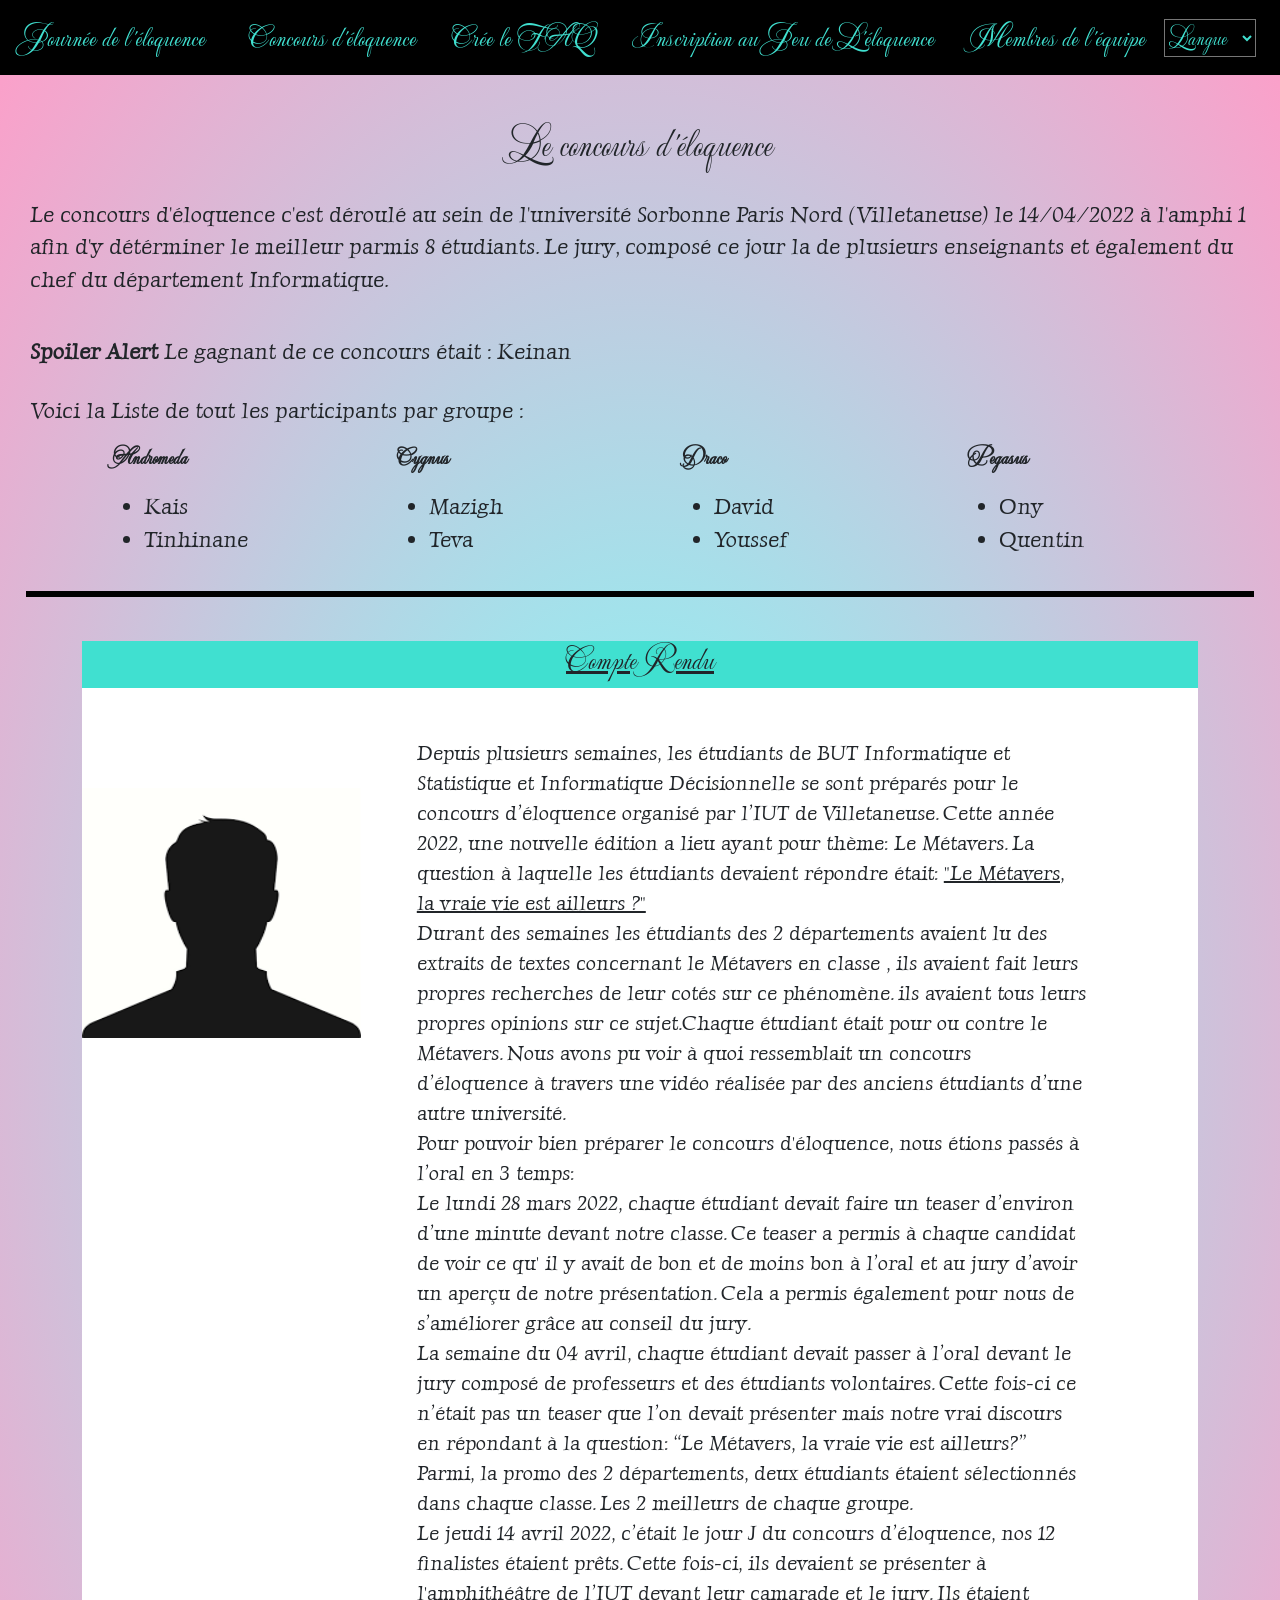
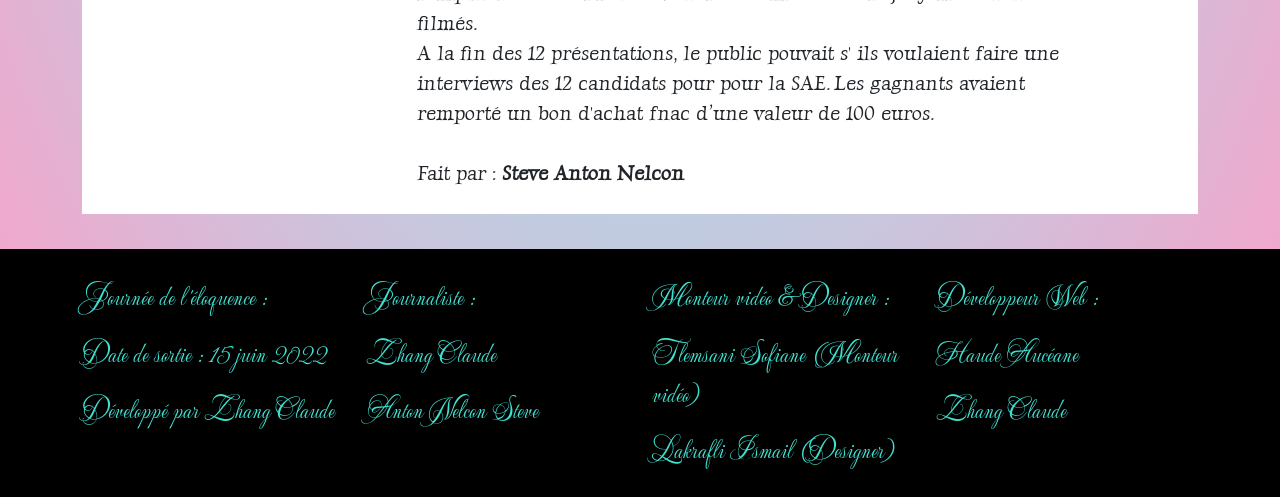
<file: Semestre 1/SAE 2.06 - Organisation d'un travail d'équipe/Site_de_leloquence/Concours.html>
<!DOCTYPE html>
<html lang="fr">
<head>
<meta charset="utf-8"/>

  <link rel="shortcut icon" type="image/x-icon" href="Image\Favicon\icon.jpg" />
  <title> Concours -- Site de l'éloquence </title>
  <link rel="stylesheet" href=" Css\bootstrap.min.css">
  <link rel="stylesheet" href=" Css\Concours.css"/> 
  <link rel="stylesheet" href=" Css\All.css"/> 


</head>

<body>

<!-- navbar -->

    <nav class="navbar navbar-expand-lg navbar-dark fixed-top" >
            <a class="navbar-brand" href="Journee.html#" style="color:turquoise"> Journée de l'éloquence </a>
            <button class="navbar-toggler" type="button" data-toggle="collapse" data-target="#navbarNavDropdown" aria-controls="navbarNavDropdown" aria-expanded="false" aria-label="Toggle navigation">
                <span class="navbar-toggler-icon"></span>
            </button>
            <div class="collapse navbar-collapse" id="navbarNavDropdown">
                <ul class="navbar-nav">
                    <li class="nav-item active">
                        <a class="nav-link" href="Concours.html"style="color:turquoise"> Concours d'éloquence </a>
                    </li>
                    <li class="nav-item">
                        <a class="nav-link" href="Faq.html"style="color:turquoise">Crée le FAQ</a>
                    </li>

                    <li class="nav-item active">
                        <a class="nav-link" href="Jeu.html"style="color:turquoise"> Inscription au Jeu de L'éloquence </a>
                    </li>

                    <li class="nav-item active">
                        <a class="nav-link" href="Membres.html"style="color:turquoise"> Membres de l'équipe </a>
                    </li>
           
                </ul>

                <form name="form" id="lang" >
                    <select   onChange="location = this.options[this.selectedIndex].value;" class="changement">
                        <option>Langue</option>
                        <option value="Concours.html" > Français</option>
                        <option value="Concours_eng.html" > Anglais</option>
                    </select>
                </form>


            </div>
      </nav>



<!-- Début de l'en-tête --> 

<div id="en_tete">
  <center>
    <h1 class="titre"> Le concours d'éloquence </h1>
  </center>
</div>



<!-- Début du corp "descriptif" -->

  <p class="definition"> Le concours d'éloquence c'est déroulé au sein de l'université Sorbonne Paris Nord (Villetaneuse) le 14/04/2022 à l'amphi 1 afin d'y détérminer le meilleur parmis 8 étudiants. Le jury, composé ce jour la de plusieurs enseignants et également du chef du département Informatique.  </p>

  <p class="definition"> <strong> Spoiler Alert </strong> Le gagnant de ce concours était : Keinan </p>

  <p class="size"> Voici la Liste de tout les participants par groupe : </p>

  <div class="container-fluid ">
      <div class="container">
      <div class="row">   
      <div class="col-md-3">

          <p class="size style "> <strong> Andromeda </strong> </p>
            <ul>
              <li class="size"> Kais  </li>
              <li class="size"> Tinhinane </li>
            </ul>

          </div>

      <div class="col-md-3">

          <p class="size style"> <strong> Cygnus </strong> </p>

            <ul> 
              <li class="size"> Mazigh </li>
              <li class="size"> Teva </li>
            </ul>

          </div>

      <div class="col-md-3">

          <p class="size style"> <strong> Draco </strong> </p>

              <ul>
                <li class="size"> David </li>
                <li class="size"> Youssef </li>
              </ul>

            </div>

      <div class="col-md-3"> 

          <p class="size style"> <strong> Pegasus </strong> </p>
              <ul>
                <li class="size"> Ony </li>
                <li class="size"> Quentin </li>
              </ul>

            </div>

          </div></div></div>

          <div id="trait">  </div>

    <div class="container-fluid">
       <div class="container">
        <div class="row">   
          <div class="col-md-12"><br/>
              <div class="rectangle compteR"> 

                <h2 class="style underline"> <center> Compte Rendu  </center></h2>


                <div class="rectangle2">

                  <img class="anonyme" src="Image\Concours\anonyme.jpg" alt="Personne anonyme"/>

                  <p class="def_CompteR"> Depuis plusieurs semaines, les étudiants de BUT Informatique et Statistique et Informatique Décisionnelle se sont préparés pour le concours d’éloquence organisé par l’IUT de Villetaneuse. Cette année 2022, une nouvelle édition a lieu ayant pour thème: Le Métavers. La question à laquelle les étudiants devaient répondre était: <span class="underline"> "Le Métavers, la vraie vie est ailleurs ?" </span> </br> Durant des semaines les étudiants des 2 départements avaient lu des extraits de textes concernant le Métavers en classe , ils avaient fait leurs propres recherches de leur cotés sur ce phénomène. ils avaient tous leurs propres opinions sur ce sujet.Chaque étudiant était pour ou contre le Métavers. Nous avons pu voir à quoi ressemblait un concours d’éloquence à travers une vidéo réalisée par des anciens étudiants d’une autre université. </br> Pour pouvoir bien préparer le concours d'éloquence, nous étions passés à l’oral en 3 temps:
                  </br> Le lundi 28 mars 2022, chaque étudiant devait faire un teaser d’environ d’une minute devant notre classe. Ce teaser a permis à chaque candidat de voir ce qu' il y avait de bon et de moins bon à l’oral et au jury d’avoir un aperçu de notre présentation. Cela a permis également pour nous de s’améliorer grâce au conseil du jury.
                  </br> La semaine du 04 avril, chaque étudiant devait passer à l’oral devant le jury composé de professeurs et des étudiants volontaires. Cette fois-ci ce n’était pas un teaser que l’on devait présenter mais notre vrai discours en répondant à la question: “Le Métavers, la vraie vie est ailleurs?” Parmi, la promo des 2 départements, deux étudiants étaient sélectionnés dans chaque classe. Les 2 meilleurs de chaque groupe. </br> Le jeudi 14 avril 2022, c’était le jour J du concours d’éloquence, nos 12 finalistes étaient prêts. Cette fois-ci, ils devaient se présenter à l'amphithéâtre de l’IUT devant leur camarade et le jury. Ils étaient filmés. </br> A la fin des 12 présentations, le public pouvait s' ils voulaient faire une interviews des 12 candidats pour pour la SAE. Les gagnants avaient remporté un bon d'achat fnac d’une valeur de 100 euros. </br></br> Fait par : <strong> Steve Anton Nelcon </strong> </p>






                </div></div></div></div></div></div>



<!-- Début du pied de page -->

<!-- -->
<div class="container-fluid information">
    <div class="container">
      <div class="row">   
          <div class="col-md-3"><br/>

              <p> Journée de l'éloquence :</p> 
                         <p> Date de sortie : 15 juin  2022 </p>
                         <p> Développé par Zhang Claude </p>                     
          </div>

          <div class="col-md-3"><br/>
                  <p> Journaliste :</p>
                      <p> Zhang Claude </p>
                      <p> Anton Nelcon Steve </p>
               </div>

         <div class="col-md-3"><br/>
                  <p> Monteur vidéo & Designer :</p>
                      <p>  Tlemsani Sofiane  <span class="prestataire">(Monteur vidéo) </span> </p>
                      <p> Lakrafli Ismail <span class="prestataire">(Designer)</span> </p>
               </div>


                <div class="col-md-3"><br/>
                      <p > Développeur Web : </p>
                          <p> Haude Aucéane </p>
                          <p> Zhang Claude </p>
      
               </div>

      

 </div></div></div>


<script>
  $(function () {
    $('a').popover()
  })
</script>





<script src="https://cdn.jsdelivr.net/npm/bootstrap@4.5.3/dist/js/bootstrap.bundle.min.js" integrity="    sha384-ho+j7jyWK8fNQe+A12Hb8AhRq26LrZ/JpcUGGOn+Y7RsweNrtN/tE3MoK7ZeZDyx" crossorigin="anonymous"></script>
        <script src="https://code.jquery.com/jquery-3.5.1.slim.min.js" integrity="sha384-DfXdz2htPH0lsSSs5nCTpuj/zy4C+OGpamoFVy38MVBnE+IbbVYUew+OrCXaRkfj" crossorigin="anonymous"></script>
        <script src="https://cdn.jsdelivr.net/npm/popper.js@1.16.1/dist/umd/popper.min.js" integrity="sha384-9/reFTGAW83EW2RDu2S0VKaIzap3H66lZH81PoYlFhbGU+6BZp6G7niu735Sk7lN" crossorigin="anonymous"></script>
        <script src="https://cdn.jsdelivr.net/npm/bootstrap@4.5.3/dist/js/bootstrap.min.js" integrity="sha384-w1Q4orYjBQndcko6MimVbzY0tgp4pWB4lZ7lr30WKz0vr/aWKhXdBNmNb5D92v7s" crossorigin="anonymous"></script>


</body>
</html>
</file>
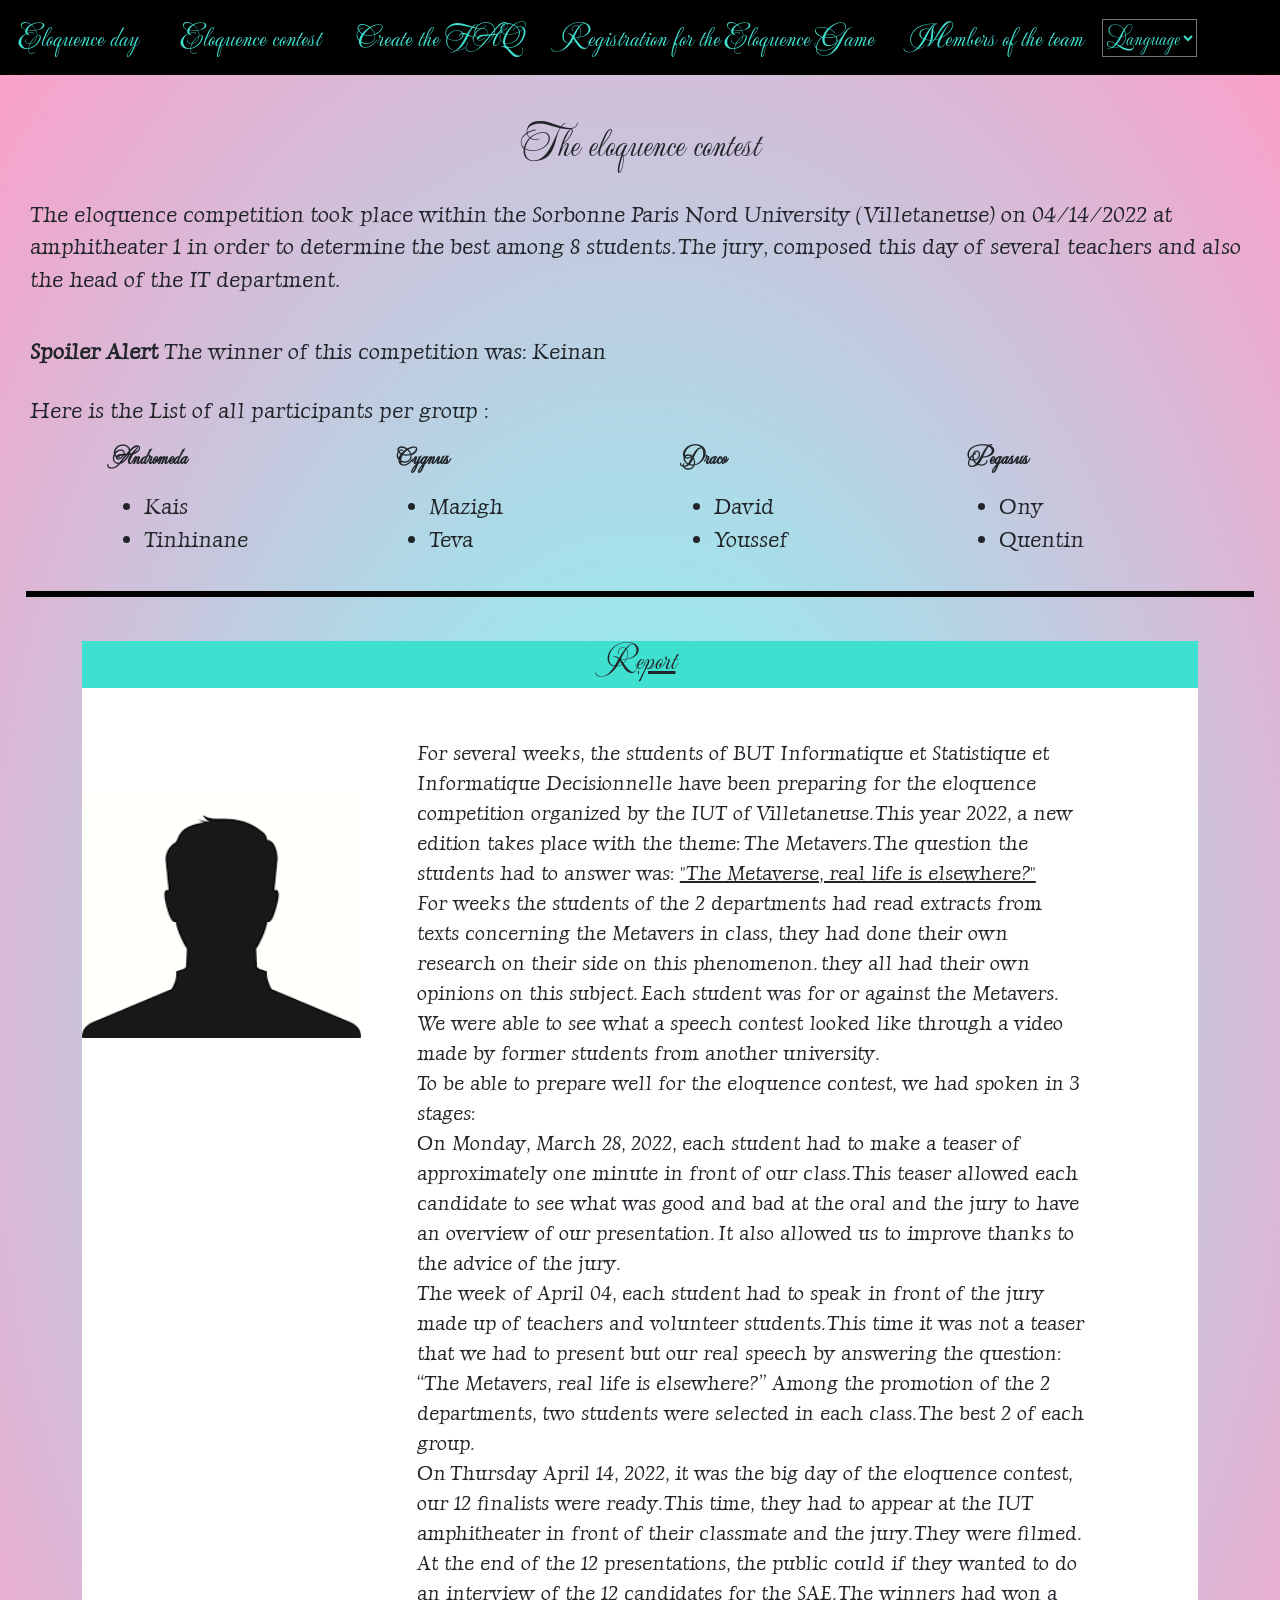
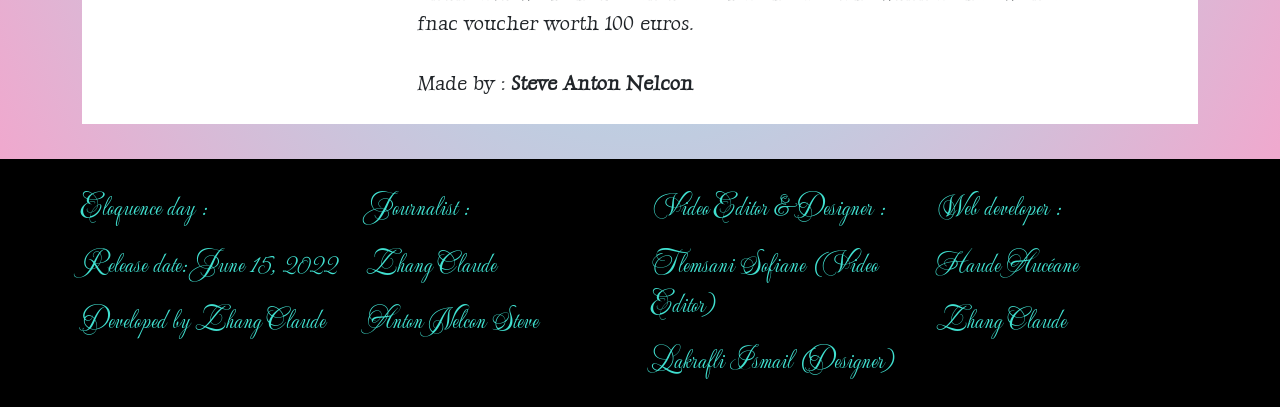
<file: Semestre 1/SAE 2.06 - Organisation d'un travail d'équipe/Site_de_leloquence/Concours_eng.html>
<!DOCTYPE html>
<html lang="eng">
<head>
<meta charset="utf-8"/>

  <link rel="shortcut icon" type="image/x-icon" href="Image\Favicon\icon.jpg" />
  <title> Contest -- Eloquence website </title>
  <link rel="stylesheet" href=" Css\bootstrap.min.css">
  <link rel="stylesheet" href=" Css\Concours.css"/> 
  <link rel="stylesheet" href=" Css\All.css"/> 


</head>

<body>

<!-- navbar -->

    <nav class="navbar navbar-expand-lg navbar-dark fixed-top" >
            <a class="navbar-brand" href="Journee_eng.html#" style="color:turquoise"> Eloquence day </a>
            <button class="navbar-toggler" type="button" data-toggle="collapse" data-target="#navbarNavDropdown" aria-controls="navbarNavDropdown" aria-expanded="false" aria-label="Toggle navigation">
                <span class="navbar-toggler-icon"></span>
            </button>
            <div class="collapse navbar-collapse" id="navbarNavDropdown">
                <ul class="navbar-nav">
                    <li class="nav-item active">
                        <a class="nav-link" href="Concours_eng.html"style="color:turquoise"> Eloquence contest </a>
                    </li>
                    <li class="nav-item">
                        <a class="nav-link" href="Faq_eng.html"style="color:turquoise">Create the FAQ</a>
                    </li>

                    <li class="nav-item active">
                        <a class="nav-link" href="Jeu_eng.html"style="color:turquoise"> Registration for the Eloquence Game </a>
                    </li>

                    <li class="nav-item active">
                        <a class="nav-link" href="Membres_eng.html"style="color:turquoise"> Members of the team </a>
                    </li>
           
                </ul>

                <form name="form" id="lang" >
                    <select   onChange="location = this.options[this.selectedIndex].value;" class="changement">
                        <option>Language</option>
                        <option value="Concours.html" > French</option>
                        <option value="Concours_eng.html" > English</option>
                    </select>
                </form>


            </div>
      </nav>



<!-- Début de l'en-tête --> 

<div id="en_tete">
  <center>
    <h1 class="titre"> The eloquence contest </h1>
  </center>
</div>



<!-- Début du corp "descriptif" -->

  <p class="definition"> The eloquence competition took place within the Sorbonne Paris Nord University (Villetaneuse) on 04/14/2022 at amphitheater 1 in order to determine the best among 8 students. The jury, composed this day of several teachers and also the head of the IT department.  </p>

  <p class="definition"> <strong> Spoiler Alert </strong> The winner of this competition was: Keinan </p>

  <p class="size"> Here is the List of all participants per group : </p>

  <div class="container-fluid ">
      <div class="container">
      <div class="row">   
      <div class="col-md-3">

          <p class="size style "> <strong> Andromeda </strong> </p>
            <ul>
              <li class="size"> Kais  </li>
              <li class="size"> Tinhinane </li>
            </ul>

          </div>

      <div class="col-md-3">

          <p class="size style"> <strong> Cygnus </strong> </p>

            <ul> 
              <li class="size"> Mazigh </li>
              <li class="size"> Teva </li>
            </ul>

          </div>

      <div class="col-md-3">

          <p class="size style"> <strong> Draco </strong> </p>

              <ul>
                <li class="size"> David </li>
                <li class="size"> Youssef </li>
              </ul>

            </div>

      <div class="col-md-3"> 

          <p class="size style"> <strong> Pegasus </strong> </p>
              <ul>
                <li class="size"> Ony </li>
                <li class="size"> Quentin </li>
              </ul>

            </div>

          </div></div></div>

          <div id="trait">  </div>

    <div class="container-fluid">
       <div class="container">
        <div class="row">   
          <div class="col-md-12"><br/>
              <div class="rectangle compteR"> 

                <h2 class="style underline"> <center> Report  </center></h2>


                <div class="rectangle2">

                  <img class="anonyme" src="Image\Concours\anonyme.jpg" alt="Personne anonyme"/>

                  <p class="def_CompteR"> For several weeks, the students of BUT Informatique et Statistique et Informatique Decisionnelle have been preparing for the eloquence competition organized by the IUT of Villetaneuse. This year 2022, a new edition takes place with the theme: The Metavers. The question the students had to answer was: <span class="underline"> "The Metaverse, real life is elsewhere?" </span> </br> For weeks the students of the 2 departments had read extracts from texts concerning the Metavers in class, they had done their own research on their side on this phenomenon. they all had their own opinions on this subject. Each student was for or against the Metavers. We were able to see what a speech contest looked like through a video made by former students from another university. </br> To be able to prepare well for the eloquence contest, we had spoken in 3 stages:
                  </br> On Monday, March 28, 2022, each student had to make a teaser of approximately one minute in front of our class. This teaser allowed each candidate to see what was good and bad at the oral and the jury to have an overview of our presentation. It also allowed us to improve thanks to the advice of the jury.
                  </br> The week of April 04, each student had to speak in front of the jury made up of teachers and volunteer students. This time it was not a teaser that we had to present but our real speech by answering the question: “The Metavers, real life is elsewhere?” Among the promotion of the 2 departments, two students were selected in each class. The best 2 of each group. </br> On Thursday April 14, 2022, it was the big day of the eloquence contest, our 12 finalists were ready. This time, they had to appear at the IUT amphitheater in front of their classmate and the jury. They were filmed. </br> At the end of the 12 presentations, the public could if they wanted to do an interview of the 12 candidates for the SAE. The winners had won a fnac voucher worth 100 euros. </br></br> Made by :<strong> Steve Anton Nelcon </strong> </p>






                </div></div></div></div></div></div>










<!-- Début du pied de page -->

<!-- -->
<div class="container-fluid information">
    <div class="container">
      <div class="row">   
          <div class="col-md-3"><br/>

              <p> Eloquence day :</p> 
                         <p> Release date: June 15, 2022 </p>
                         <p> Developed by Zhang Claude </p>                     
          </div>

          <div class="col-md-3"><br/>
                  <p> Journalist :</p>
                      <p> Zhang Claude </p>
                      <p> Anton Nelcon Steve </p>
               </div>

         <div class="col-md-3"><br/>
                  <p> Video Editor & Designer :</p>
                      <p>  Tlemsani Sofiane  <span class="prestataire">(Video Editor) </span> </p>
                      <p> Lakrafli Ismail <span class="prestataire">(Designer)</span> </p>
               </div>


                <div class="col-md-3"><br/>
                      <p > Web developer : </p>
                          <p> Haude Aucéane </p>
                          <p> Zhang Claude </p>
      
               </div>

      

 </div></div></div>


<script>
  $(function () {
    $('a').popover()
  })
</script>





<script src="https://cdn.jsdelivr.net/npm/bootstrap@4.5.3/dist/js/bootstrap.bundle.min.js" integrity="    sha384-ho+j7jyWK8fNQe+A12Hb8AhRq26LrZ/JpcUGGOn+Y7RsweNrtN/tE3MoK7ZeZDyx" crossorigin="anonymous"></script>
        <script src="https://code.jquery.com/jquery-3.5.1.slim.min.js" integrity="sha384-DfXdz2htPH0lsSSs5nCTpuj/zy4C+OGpamoFVy38MVBnE+IbbVYUew+OrCXaRkfj" crossorigin="anonymous"></script>
        <script src="https://cdn.jsdelivr.net/npm/popper.js@1.16.1/dist/umd/popper.min.js" integrity="sha384-9/reFTGAW83EW2RDu2S0VKaIzap3H66lZH81PoYlFhbGU+6BZp6G7niu735Sk7lN" crossorigin="anonymous"></script>
        <script src="https://cdn.jsdelivr.net/npm/bootstrap@4.5.3/dist/js/bootstrap.min.js" integrity="sha384-w1Q4orYjBQndcko6MimVbzY0tgp4pWB4lZ7lr30WKz0vr/aWKhXdBNmNb5D92v7s" crossorigin="anonymous"></script>


</body>
</html>
</file>
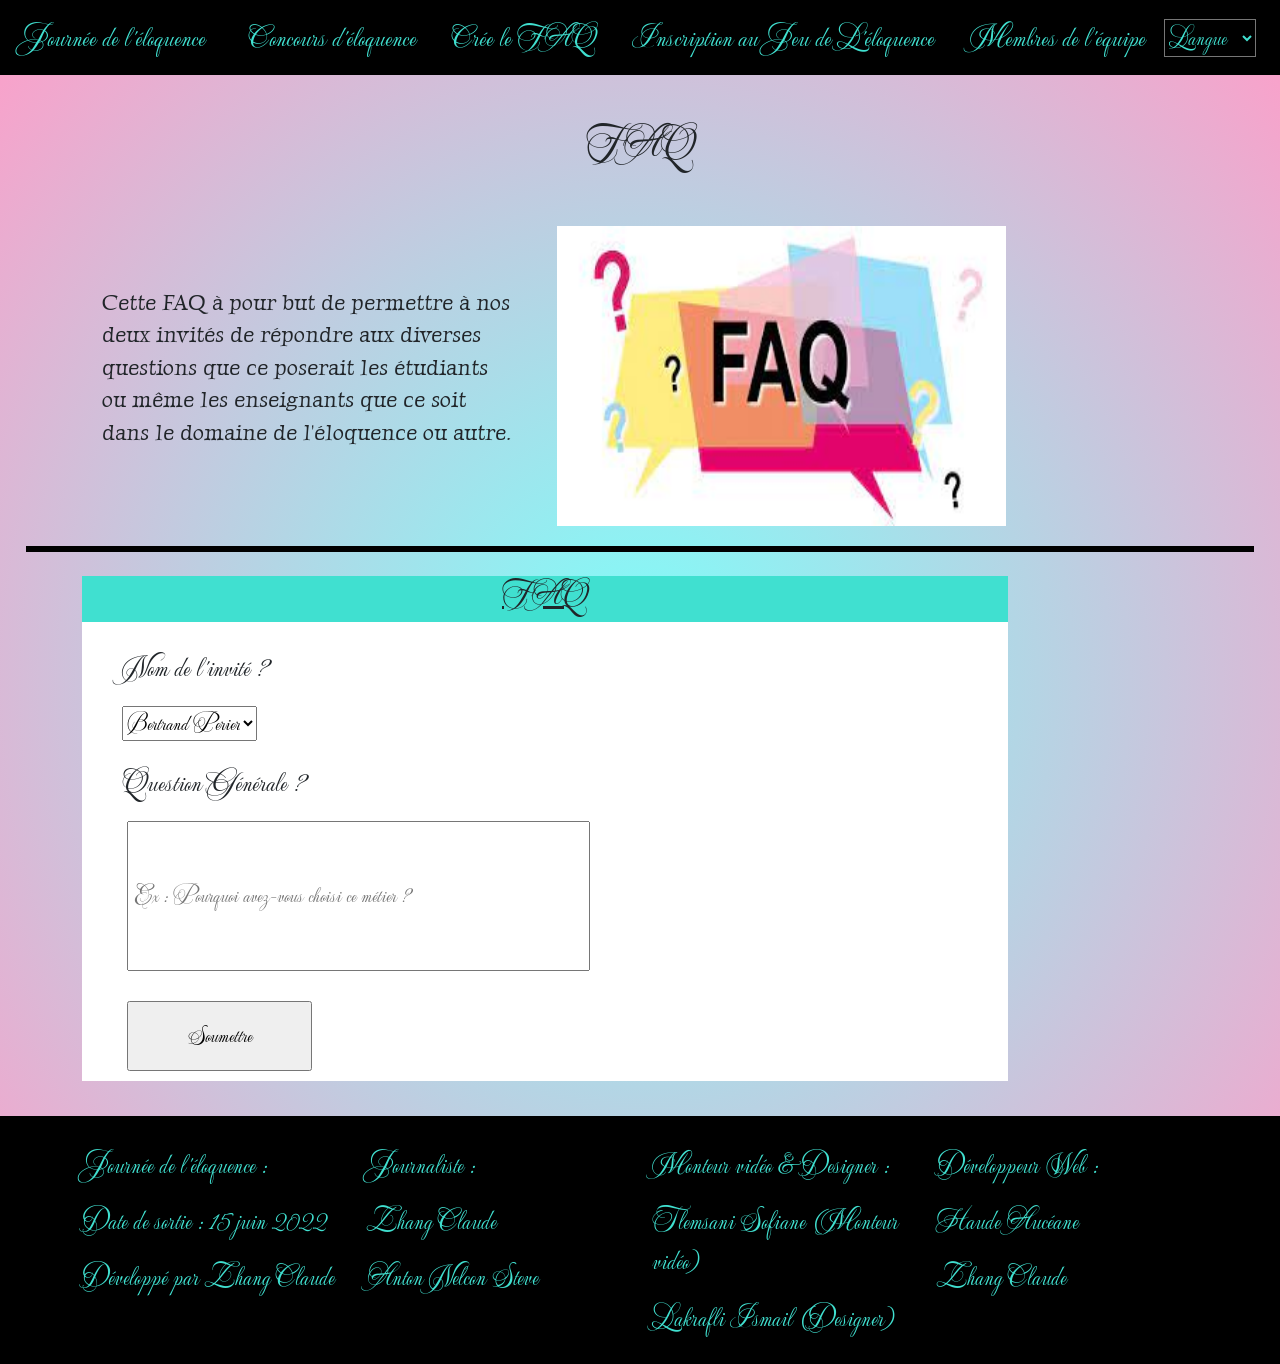
<file: Semestre 1/SAE 2.06 - Organisation d'un travail d'équipe/Site_de_leloquence/Faq.html>
<!DOCTYPE html>
<html lang="fr">
<head>
<meta charset="utf-8"/>

  <link rel="shortcut icon" type="image/x-icon" href="Image\Favicon\icon.jpg" />
  <title> FAQ -- Site de l'éloquence </title>
  <link rel="stylesheet" href=" Css\bootstrap.min.css">
  <link rel="stylesheet" href=" Css\Faq.css"/> 
  <link rel="stylesheet" href=" Css\All.css"/> 


</head>

<body>

<!-- navbar -->

    <nav class="navbar navbar-expand-lg navbar-dark fixed-top" >
            <a class="navbar-brand" href="Journee.html#" style="color:turquoise"> Journée de l'éloquence </a>
            <button class="navbar-toggler" type="button" data-toggle="collapse" data-target="#navbarNavDropdown" aria-controls="navbarNavDropdown" aria-expanded="false" aria-label="Toggle navigation">
                <span class="navbar-toggler-icon"></span>
            </button>
            <div class="collapse navbar-collapse" id="navbarNavDropdown">
                <ul class="navbar-nav">
                    <li class="nav-item active">
                        <a class="nav-link" href="Concours.html"style="color:turquoise"> Concours d'éloquence </a>
                    </li>
                    <li class="nav-item">
                        <a class="nav-link" href="Faq.html"style="color:turquoise">Crée le FAQ</a>
                    </li>

                    <li class="nav-item active">
                        <a class="nav-link" href="Jeu.html"style="color:turquoise"> Inscription au Jeu de L'éloquence </a>
                    </li>

                    <li class="nav-item active">
                        <a class="nav-link" href="Membres.html"style="color:turquoise"> Membres de l'équipe </a>
                    </li>
           
                </ul>

                <form name="form" id="lang" >
                    <select   onChange="location = this.options[this.selectedIndex].value;" class="changement">
                        <option>Langue</option>
                        <option value="Faq.html" > Français</option>
                        <option value="Faq_eng.html" > Anglais</option>
                    </select>
                </form>


            </div>
      </nav>



<!-- Début de l'en-tête --> 

<div id="en_tete">
  <center>
    <h1 class="titre"> FAQ  </h1>
  </center>
</div>


<!-- Début du corp "descriptif" -->

 <div class="container-fluid ">
      <div class="container">
      <div class="row">   
      <div class="col-md-5">

    <p class="description"> Cette FAQ à pour but de permettre à nos deux invités de répondre aux diverses questions que ce poserait les étudiants ou même les enseignants que ce soit dans le domaine de l'éloquence ou autre. </p> 
    </div>

    <div class="col-md-7"> 
      <img class="img_faq" src="Image\FAQ\FAQ.jpg" alt="Image d'une FAQ"/>

    </div></div></div></div>

    <div id="trait"> </div>

    <div class="container-fluid">
       <div class="container">
        <div class="row">   
          <div class="col-md-10"><br/>
              <div class="rectangle"> 
                <h2 class="style underline"> <center> FAQ  </center></h2>

                    <div class="rectangle2"></br>

                      <form method="post" action="Faq.html#" class="form">

                          <p class="style nom"> Nom de l'invité ? </p>
                          <select name="inviter" id ="inviter">
                            <option value="Bertrand Perier"> Bertrand Perier </option>
                            <option value="Dominik Abbas"> Domink Abbas </option>
                          </select>

                          <p class="style qGeneral"> Question Générale ? </p> 

                          <label for="question"> </label>
                          <input type="text" name="question" id="question" placeholder=" Ex : Pourquoi avez-vous choisi ce métier ? ">

                  <div>
                    <input id="verifier" type="submit" value="Soumettre">
                  </div>

                  </form>





                    </div></div></div></div></div></div>



<!-- Début du pied de page -->

<!-- -->
<div class="container-fluid information">
    <div class="container">
      <div class="row">   
          <div class="col-md-3"><br/>

              <p> Journée de l'éloquence :</p> 
                         <p> Date de sortie : 15 juin  2022 </p>
                         <p> Développé par Zhang Claude </p>                     
          </div>

          <div class="col-md-3"><br/>
                  <p> Journaliste :</p>
                      <p> Zhang Claude </p>
                      <p> Anton Nelcon Steve </p>
               </div>

         <div class="col-md-3"><br/>
                  <p> Monteur vidéo & Designer :</p>
                      <p>  Tlemsani Sofiane  <span class="prestataire">(Monteur vidéo) </span> </p>
                      <p> Lakrafli Ismail <span class="prestataire">(Designer)</span> </p>
               </div>


                <div class="col-md-3"><br/>
                      <p > Développeur Web : </p>
                          <p> Haude Aucéane </p>
                          <p> Zhang Claude </p>
      
               </div>

      

 </div></div></div>


<script>
  $(function () {
    $('a').popover()
  })
</script>





<script src="https://cdn.jsdelivr.net/npm/bootstrap@4.5.3/dist/js/bootstrap.bundle.min.js" integrity="    sha384-ho+j7jyWK8fNQe+A12Hb8AhRq26LrZ/JpcUGGOn+Y7RsweNrtN/tE3MoK7ZeZDyx" crossorigin="anonymous"></script>
        <script src="https://code.jquery.com/jquery-3.5.1.slim.min.js" integrity="sha384-DfXdz2htPH0lsSSs5nCTpuj/zy4C+OGpamoFVy38MVBnE+IbbVYUew+OrCXaRkfj" crossorigin="anonymous"></script>
        <script src="https://cdn.jsdelivr.net/npm/popper.js@1.16.1/dist/umd/popper.min.js" integrity="sha384-9/reFTGAW83EW2RDu2S0VKaIzap3H66lZH81PoYlFhbGU+6BZp6G7niu735Sk7lN" crossorigin="anonymous"></script>
        <script src="https://cdn.jsdelivr.net/npm/bootstrap@4.5.3/dist/js/bootstrap.min.js" integrity="sha384-w1Q4orYjBQndcko6MimVbzY0tgp4pWB4lZ7lr30WKz0vr/aWKhXdBNmNb5D92v7s" crossorigin="anonymous"></script>


</body>
</html>
</file>
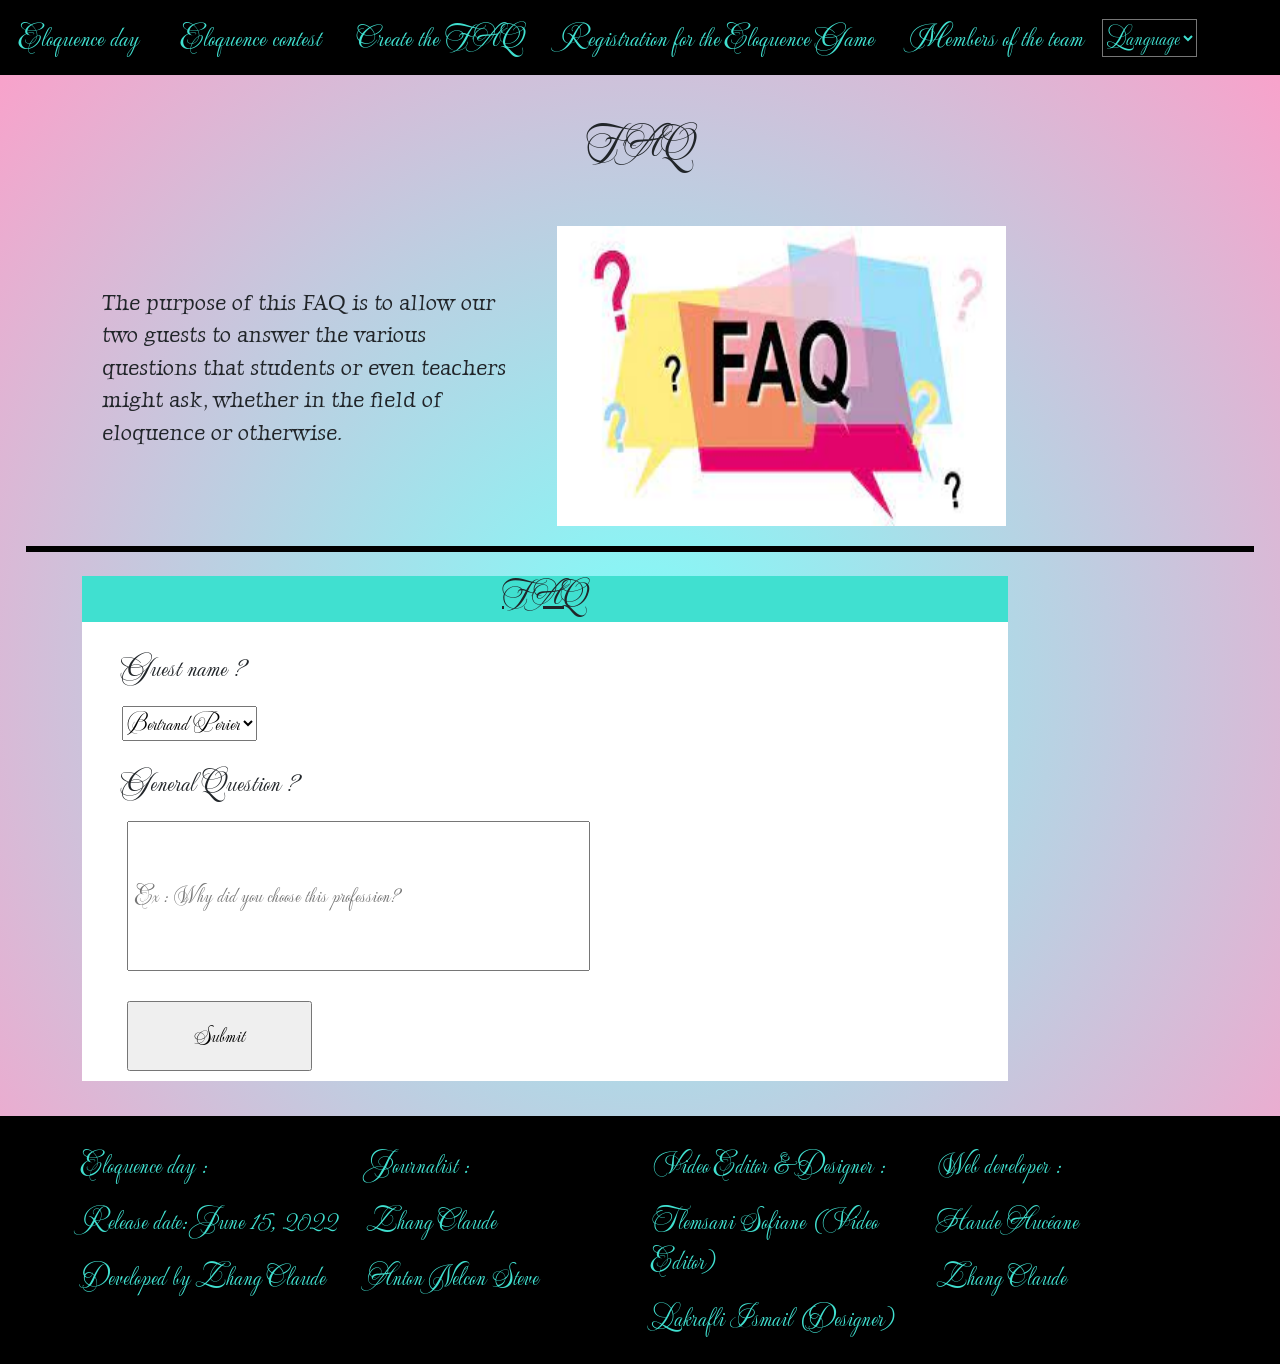
<file: Semestre 1/SAE 2.06 - Organisation d'un travail d'équipe/Site_de_leloquence/Faq_eng.html>
<!DOCTYPE html>
<html lang="eng">
<head>
<meta charset="utf-8"/>

  <link rel="shortcut icon" type="image/x-icon" href="Image\Favicon\icon.jpg" />
  <title> FAQ -- Eloquence website </title>
  <link rel="stylesheet" href=" Css\bootstrap.min.css">
  <link rel="stylesheet" href=" Css\Faq.css"/> 
  <link rel="stylesheet" href=" Css\All.css"/> 


</head>

<body>

<!-- navbar -->

    <nav class="navbar navbar-expand-lg navbar-dark fixed-top" >
            <a class="navbar-brand" href="Journee_eng.html#" style="color:turquoise"> Eloquence day </a>
            <button class="navbar-toggler" type="button" data-toggle="collapse" data-target="#navbarNavDropdown" aria-controls="navbarNavDropdown" aria-expanded="false" aria-label="Toggle navigation">
                <span class="navbar-toggler-icon"></span>
            </button>
            <div class="collapse navbar-collapse" id="navbarNavDropdown">
                <ul class="navbar-nav">
                    <li class="nav-item active">
                        <a class="nav-link" href="Concours_eng.html"style="color:turquoise"> Eloquence contest </a>
                    </li>
                    <li class="nav-item">
                        <a class="nav-link" href="Faq_eng.html"style="color:turquoise">Create the FAQ</a>
                    </li>

                    <li class="nav-item active">
                        <a class="nav-link" href="Jeu_eng.html"style="color:turquoise"> Registration for the Eloquence Game </a>
                    </li>

                    <li class="nav-item active">
                        <a class="nav-link" href="Membres_eng.html"style="color:turquoise"> Members of the team </a>
                    </li>
           
                </ul>

                <form name="form" id="lang" >
                    <select   onChange="location = this.options[this.selectedIndex].value;" class="changement">
                        <option>Language</option>
                        <option value="Faq.html" > French</option>
                        <option value="Faq_eng.html" > English</option>
                    </select>
                </form>


            </div>
      </nav>



<!-- Début de l'en-tête --> 

<div id="en_tete">
  <center>
    <h1 class="titre"> FAQ  </h1>
  </center>
</div>


<!-- Début du corp "descriptif" -->

 <div class="container-fluid ">
      <div class="container">
      <div class="row">   
      <div class="col-md-5">

    <p class="description"> The purpose of this FAQ is to allow our two guests to answer the various questions that students or even teachers might ask, whether in the field of eloquence or otherwise. </p> 
    </div>

    <div class="col-md-7"> 
      <img class="img_faq" src="Image\FAQ\FAQ.jpg" alt="Image d'une FAQ"/>

    </div></div></div></div>

    <div id="trait"> </div>

    <div class="container-fluid">
       <div class="container">
        <div class="row">   
          <div class="col-md-10"><br/>
              <div class="rectangle"> 
                <h2 class="style underline"> <center> FAQ  </center></h2>

                    <div class="rectangle2"></br>

                      <form method="post" action="Faq_eng.html#" class="form">

                          <p class="style nom"> Guest name ? </p>
                          <select name="inviter" id ="inviter">
                            <option value="Bertrand Perier"> Bertrand Perier </option>
                            <option value="Dominik Abbas"> Domink Abbas </option>
                          </select>

                          <p class="style qGeneral"> General Question ? </p> 

                          <label for="question"> </label>
                          <input type="text" name="question" id="question" placeholder=" Ex : Why did you choose this profession? ">

                  <div>
                    <input id="verifier" type="submit" value="Submit">
                  </div>

                  </form>





                    </div></div></div></div></div></div>



<!-- Début du pied de page -->


<div class="container-fluid information">
    <div class="container">
      <div class="row">   
          <div class="col-md-3"><br/>

              <p> Eloquence day :</p> 
                         <p> Release date: June 15, 2022 </p>
                         <p> Developed by Zhang Claude </p>                     
          </div>

          <div class="col-md-3"><br/>
                  <p> Journalist :</p>
                      <p> Zhang Claude </p>
                      <p> Anton Nelcon Steve </p>
               </div>

         <div class="col-md-3"><br/>
                  <p> Video Editor & Designer :</p>
                      <p>  Tlemsani Sofiane  <span class="prestataire">(Video Editor) </span> </p>
                      <p> Lakrafli Ismail <span class="prestataire">(Designer)</span> </p>
               </div>


                <div class="col-md-3"><br/>
                      <p > Web developer : </p>
                          <p> Haude Aucéane </p>
                          <p> Zhang Claude </p>
      
               </div>

      

 </div></div></div>


<script>
  $(function () {
    $('a').popover()
  })
</script>





<script src="https://cdn.jsdelivr.net/npm/bootstrap@4.5.3/dist/js/bootstrap.bundle.min.js" integrity="    sha384-ho+j7jyWK8fNQe+A12Hb8AhRq26LrZ/JpcUGGOn+Y7RsweNrtN/tE3MoK7ZeZDyx" crossorigin="anonymous"></script>
        <script src="https://code.jquery.com/jquery-3.5.1.slim.min.js" integrity="sha384-DfXdz2htPH0lsSSs5nCTpuj/zy4C+OGpamoFVy38MVBnE+IbbVYUew+OrCXaRkfj" crossorigin="anonymous"></script>
        <script src="https://cdn.jsdelivr.net/npm/popper.js@1.16.1/dist/umd/popper.min.js" integrity="sha384-9/reFTGAW83EW2RDu2S0VKaIzap3H66lZH81PoYlFhbGU+6BZp6G7niu735Sk7lN" crossorigin="anonymous"></script>
        <script src="https://cdn.jsdelivr.net/npm/bootstrap@4.5.3/dist/js/bootstrap.min.js" integrity="sha384-w1Q4orYjBQndcko6MimVbzY0tgp4pWB4lZ7lr30WKz0vr/aWKhXdBNmNb5D92v7s" crossorigin="anonymous"></script>


</body>
</html>
</file>
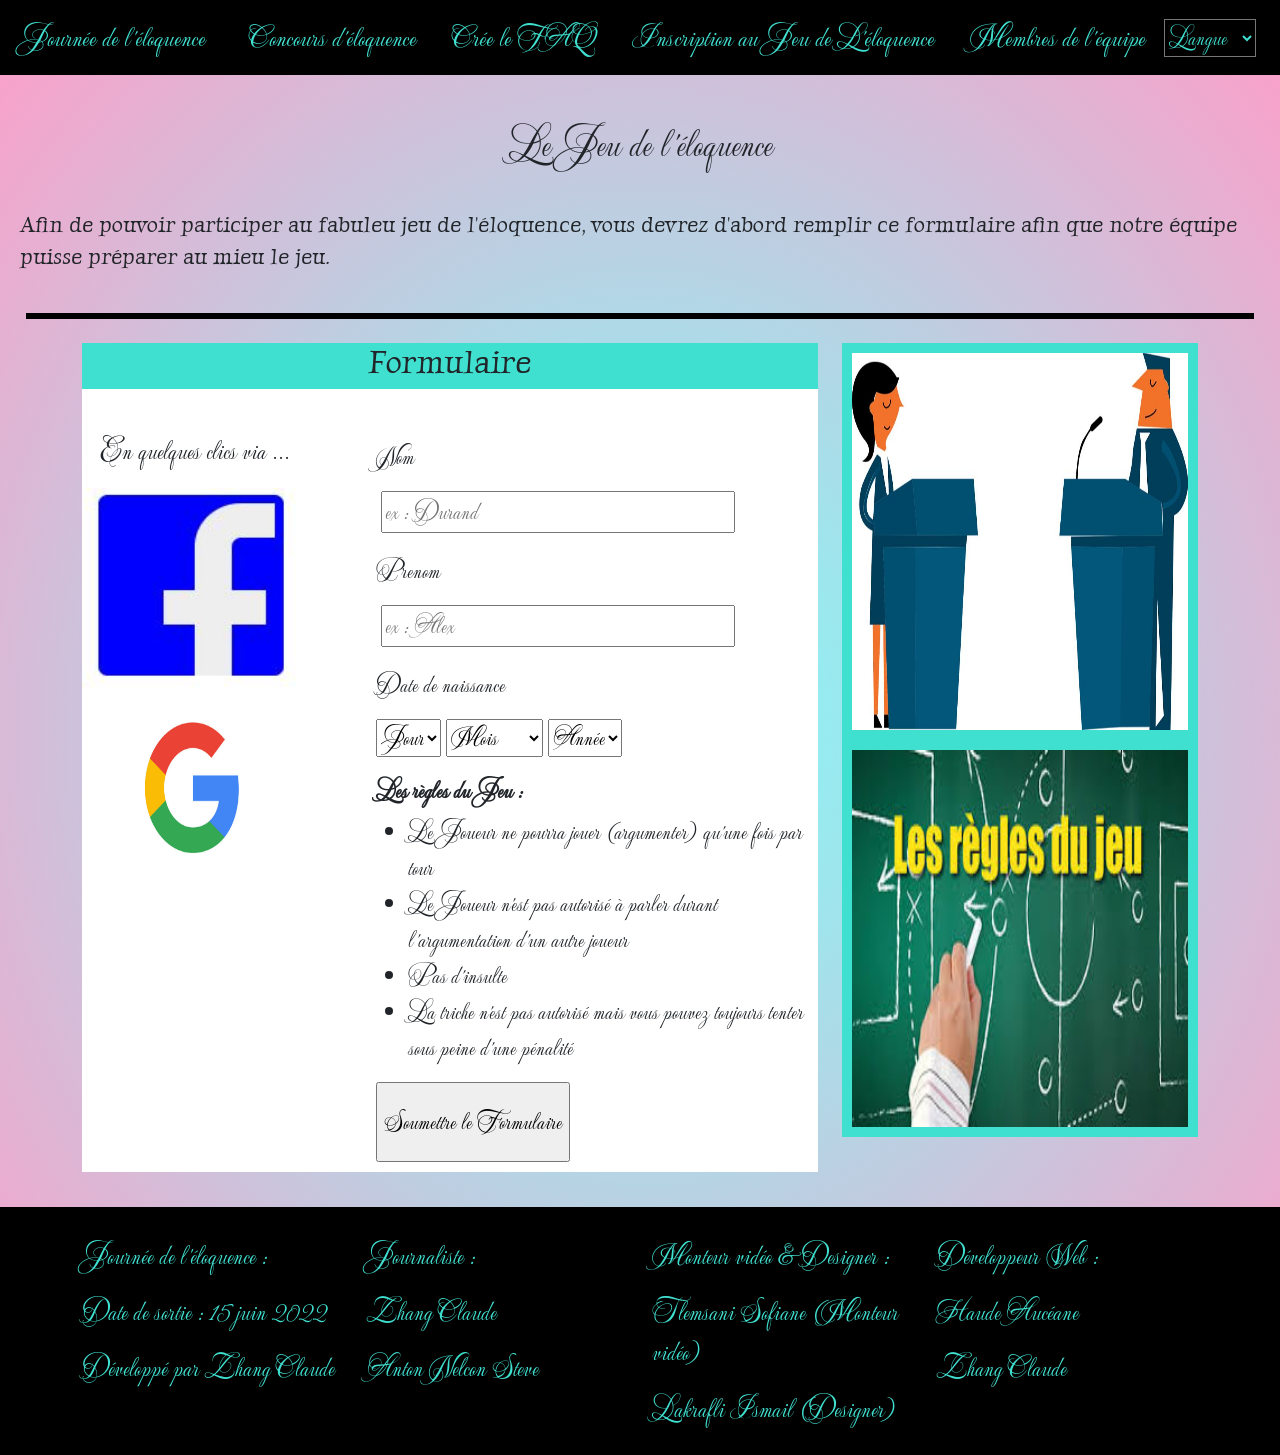
<file: Semestre 1/SAE 2.06 - Organisation d'un travail d'équipe/Site_de_leloquence/Jeu.html>
<!DOCTYPE html>
<html lang="fr">
<head>
<meta charset="utf-8"/>

  <link rel="shortcut icon" type="image/x-icon" href="Image\Favicon\icon.jpg" />
  <title> Inscription -- Site de l'éloquence </title>
  <link rel="stylesheet" href=" Css\bootstrap.min.css">
  <link rel="stylesheet" href=" Css\Jeu.css"/> 
  <link rel="stylesheet" href=" Css\All.css"/> 


</head>

<body>

<!-- navbar -->

    <nav class="navbar navbar-expand-lg navbar-dark fixed-top" >
            <a class="navbar-brand" href="Journee.html#" style="color:turquoise"> Journée de l'éloquence </a>
            <button class="navbar-toggler" type="button" data-toggle="collapse" data-target="#navbarNavDropdown" aria-controls="navbarNavDropdown" aria-expanded="false" aria-label="Toggle navigation">
                <span class="navbar-toggler-icon"></span>
            </button>
            <div class="collapse navbar-collapse" id="navbarNavDropdown">
                <ul class="navbar-nav">
                    <li class="nav-item active">
                        <a class="nav-link" href="Concours.html"style="color:turquoise"> Concours d'éloquence </a>
                    </li>
                    <li class="nav-item">
                        <a class="nav-link" href="Faq.html"style="color:turquoise">Crée le FAQ</a>
                    </li>

                    <li class="nav-item active">
                        <a class="nav-link" href="Jeu.html"style="color:turquoise"> Inscription au Jeu de L'éloquence </a>
                    </li>

                    <li class="nav-item active">
                        <a class="nav-link" href="Membres.html"style="color:turquoise"> Membres de l'équipe </a>
                    </li>
           
                </ul>

                <form name="form" id="lang" >
                    <select   onChange="location = this.options[this.selectedIndex].value;" class="changement">
                        <option>Langue</option>
                        <option value="Jeu.html" > Français</option>
                        <option value="Jeu_eng.html" > Anglais</option>
                    </select>
                </form>


            </div>
      </nav>



<!-- Début de l'en-tête --> 

<div id="en_tete">
  <center>
    <h1 class="titre"> Le Jeu de l'éloquence  </h1>
  </center>
</div>


<!-- Début du corp "descriptif" -->

<p class="description"> Afin de pouvoir participer au fabuleu jeu de l'éloquence, vous devrez d'abord remplir ce formulaire afin que notre équipe puisse préparer au mieu le jeu. </p>

<div id="trait"> </div> 

<div class="container-fluid formulaire">
       <div class="container">
        <div class="row">   
          <div class="col-md-8"><br/>
              <div class="rectangle">
                <center>
                      <h2> Formulaire </h2></center>
                     
                      <div class="rectangle2"><br/><br/><br/>
                        
                      
    


                        <p class="clics"> En quelques clics via ... </p>
    


                      
                               

                      <a href="https://www.facebook.com/login.php" title="Facebook">
                                <img class="logo" src="Image\Jeu\fb.jpg" alt="Logo de Facebook"/>
                            </a>

                            <p>

                            <a href="https://accounts.google.com/ServiceLogin/signinchooser?hl=fr&passive=true&continue=https%3A%2F%2Fwww.google.fr%2F&ec=GAZAmgQ&flowName=GlifWebSignIn&flowEntry=ServiceLogin" title="Google">
                              <img class="logo" src="Image\Jeu\logo_google.jpg" alt="Logo de Google"/>
                            </a>
                            </p>


<form method="post" action="Jeu.html" class="form">
  <p> Nom </p>
  <div class="block">
    <label for="nom"></label>
    <input type="text" name="nom" id="nom" placeholder="ex : Durand">
  </div>
      
    <p class="move"> Prenom </p> 
    <div class=block>
    <label for="prenom"></label>
    <input type="text" name="prenom" id="prenom" placeholder="ex : Alex">
  </div>


  <p class="move"> Date de naissance </p> 
  <div class="block">
    <select name="jour" id="jour">
      <option value="jour"> Jour </option>
      <option value="01"> 01 </option>
      <option value="02"> 02 </option>
      <option value="03"> 03 </option>
      <option value="04"> 04 </option>
      <option value="05"> 05 </option>
      <option value="06"> 06 </option>
      <option value="07"> 07 </option>
      <option value="08"> 08 </option>
      <option value="09"> 09 </option>
      <option value="10"> 10 </option>
      <option value="11"> 11 </option>
      <option value="12"> 12 </option>
      <option value="13"> 13 </option>
      <option value="14"> 14 </option>
      <option value="15"> 15 </option>
      <option value="16"> 16 </option>
      <option value="17"> 17 </option>
      <option value="18"> 18 </option>
      <option value="19"> 19 </option>
      <option value="20"> 20 </option>
      <option value="21"> 21 </option>
      <option value="22"> 22 </option>
      <option value="23"> 23 </option>
      <option value="24"> 24 </option>
      <option value="25"> 25 </option>
      <option value="26"> 26 </option>
      <option value="27"> 27 </option>
      <option value="28"> 28 </option>
      <option value="29"> 29 </option>
      <option value="30"> 30 </option>
      <option value="31"> 31 </option>
    </select>

    <select name="mois" id="mois">
      <option value="mois"> Mois </option>
      <option value="janvier">   Janvier   </option>
      <option value="février">   Février   </option>
      <option value="mars">      Mars      </option>
      <option value="avril">     Avril     </option>
      <option value="mai">       Mai       </option>
      <option value="juin">      Juin      </option>
      <option value="juillet">   Juillet   </option>
      <option value="août">      Août      </option>
      <option value="septembre"> Septembre </option>
      <option value="octobre">   Octobre   </option>
      <option value="Novembre">  Novembre  </option>
      <option value="décembre">  Décembre  </option>
    </select>

    <select name="année" id="année">
      <option value="année"> Année </option>
      <option value="2021">  2021  </option>
      <option value="2020">  2020  </option>
      <option value="2019">  2019  </option>
      <option value="2018">  2018  </option>
      <option value="2017">  2017  </option>
      <option value="2016">  2016  </option>
      <option value="2015">  2015  </option>
      <option value="2014">  2014  </option>
      <option value="2013">  2013  </option>
      <option value="2012">  2012  </option>
      <option value="2011">  2011  </option>
      <option value="2010">  2010  </option>
        <option value="2009">  2009  </option>
      <option value="2008">  2008  </option>
      <option value="2007">  2007  </option>
      <option value="2006">  2006  </option>
      <option value="2005">  2005  </option>
      <option value="2004">  2004  </option>
      <option value="2003">  2003  </option>
      <option value="2002">  2002  </option>
      <option value="2001">  2001  </option>
      <option value="2000">  2000  </option>
      <option value="1999">  1999  </option>
      <option value="1998">  1998  </option>
      <option value="1997">  1997  </option>
      <option value="1996">  1996  </option>
      <option value="1995">  1995  </option>
      <option value="1994">  1994  </option>
      <option value="1993">  1993  </option>
      <option value="1992">  1992  </option>
      <option value="1991">  1991  </option>
      <option value="1990">  1990  </option>
      <option value="1989">  1989  </option>
      <option value="1988">  1988  </option>
      <option value="1987">  1987  </option>
      <option value="1986">  1986  </option>
      <option value="1985">  1985  </option>
      <option value="1984">  1984  </option>
      <option value="1983">  1983  </option>
      <option value="1982">  1982  </option>
      <option value="1981">  1981  </option>
      <option value="1980">  1980  </option>
      <option value="1979">  1979  </option>
      <option value="1978">  1978  </option>
      <option value="1977">  1977  </option>
      <option value="1976">  1976  </option>
      <option value="1975">  1975  </option>
      <option value="1974">  1974  </option>
      <option value="1973">  1973  </option>
      <option value="1972">  1972  </option>
      <option value="1971">  1971  </option>
      <option value="1970">  1970  </option>
      <option value="1969">  1969  </option>
      <option value="1968">  1968  </option>
      <option value="1967">  1967  </option>
      <option value="1966">  1966  </option>
      <option value="1965">  1965  </option>
      <option value="1964">  1964  </option>
      <option value="1963">  1963  </option>
      <option value="1962">  1962  </option>
      <option value="1961">  1961  </option>
      <option value="1960">  1960  </option>
      <option value="1959">  1959  </option>
      <option value="1958">  1958  </option>
      <option value="1957">  1957  </option>
      <option value="1956">  1956  </option>
      <option value="1955">  1955  </option>
      <option value="1954">  1954  </option>
      <option value="1953">  1953  </option>
      <option value="1952">  1952  </option>
      <option value="1951">  1951  </option>
      <option value="1950">  1950  </option>
      <option value="1949">  1949  </option>
      <option value="1948">  1948  </option>
      <option value="1947">  1947  </option>
      <option value="1946">  1946  </option>
      <option value="1945">  1945  </option>
      <option value="1944">  1944  </option>
      <option value="1943">  1943  </option>
      <option value="1942">  1942  </option>
      <option value="1941">  1941  </option>
      <option value="1940">  1940  </option>
      <option value="1939">  1939  </option>
      <option value="1938">  1938  </option>
      <option value="1937">  1937  </option>
      <option value="1936">  1936  </option>
      <option value="1935">  1935  </option>
      <option value="1934">  1934  </option>
      <option value="1933">  1933  </option>
      <option value="1932">  1932  </option>
      <option value="1931">  1931  </option>
      <option value="1930">  1930  </option>
      <option value="1929">  1929  </option>
      <option value="1928">  1928  </option>
      <option value="1927">  1927  </option>
      <option value="1926">  1926  </option>
      <option value="1925">  1925  </option>
      <option value="1924">  1924  </option>
      <option value="1923">  1923  </option>
      <option value="1922">  1922  </option>
      <option value="1921">  1921  </option>
      <option value="1920">  1920  </option>
      <option value="1919">  1919  </option>
      <option value="1918">  1918  </option>
      <option value="1917">  1917  </option>
      <option value="1916">  1916  </option>
      <option value="1915">  1915  </option>
      <option value="1914">  1914  </option>
      <option value="1913">  1913  </option>
      <option value="1912">  1912  </option>
      <option value="1911">  1911  </option>
      <option value="1910">  1910  </option>
    </select>
  </div>

  <h4 class="style move"> <strong> Les règles du Jeu : </strong> </h4>
  <ul>
    <li> Le Joueur ne pourra jouer (argumenter) qu'une fois par tour </li>
    <li> Le Joueur n'est pas autorisé à parler durant l'argumentation d'un autre joueur </li> 
    <li> Pas d'insulte </li>
    <li> La triche n'est pas autorisé mais vous pouvez toujours tenter sous peine d'une pénalité </li>
  </ul>


<div>
  <input id="verifier" type="submit" value="Soumettre le Formulaire">
</div>


</form>





</div></div></div>

<div class="col-md-4">
  <br/>
  <img class="image_decor" src="Image\Jeu/jeu.jpg" alt="Jeu de l'éloquence"/>
    <img class="image_decor" src="Image\Jeu/regle.jpg" alt="Règle du jeu"/>



</div></div></div></div>





<!-- Début du pied de page -->

<!-- -->
<div class="container-fluid information">
    <div class="container">
      <div class="row">   
          <div class="col-md-3"><br/>

              <p> Journée de l'éloquence :</p> 
                         <p> Date de sortie : 15 juin  2022 </p>
                         <p> Développé par Zhang Claude </p>                     
          </div>

          <div class="col-md-3"><br/>
                  <p> Journaliste :</p>
                      <p> Zhang Claude </p>
                      <p> Anton Nelcon Steve </p>
               </div>

         <div class="col-md-3"><br/>
                  <p> Monteur vidéo & Designer :</p>
                      <p>  Tlemsani Sofiane  <span class="prestataire">(Monteur vidéo) </span> </p>
                      <p> Lakrafli Ismail <span class="prestataire">(Designer)</span> </p>
               </div>


                <div class="col-md-3"><br/>
                      <p > Développeur Web : </p>
                          <p> Haude Aucéane </p>
                          <p> Zhang Claude </p>
      
               </div>

      

 </div></div></div>


<script>
  $(function () {
    $('a').popover()
  })
</script>





<script src="https://cdn.jsdelivr.net/npm/bootstrap@4.5.3/dist/js/bootstrap.bundle.min.js" integrity="    sha384-ho+j7jyWK8fNQe+A12Hb8AhRq26LrZ/JpcUGGOn+Y7RsweNrtN/tE3MoK7ZeZDyx" crossorigin="anonymous"></script>
        <script src="https://code.jquery.com/jquery-3.5.1.slim.min.js" integrity="sha384-DfXdz2htPH0lsSSs5nCTpuj/zy4C+OGpamoFVy38MVBnE+IbbVYUew+OrCXaRkfj" crossorigin="anonymous"></script>
        <script src="https://cdn.jsdelivr.net/npm/popper.js@1.16.1/dist/umd/popper.min.js" integrity="sha384-9/reFTGAW83EW2RDu2S0VKaIzap3H66lZH81PoYlFhbGU+6BZp6G7niu735Sk7lN" crossorigin="anonymous"></script>
        <script src="https://cdn.jsdelivr.net/npm/bootstrap@4.5.3/dist/js/bootstrap.min.js" integrity="sha384-w1Q4orYjBQndcko6MimVbzY0tgp4pWB4lZ7lr30WKz0vr/aWKhXdBNmNb5D92v7s" crossorigin="anonymous"></script>


</body>
</html>
</file>
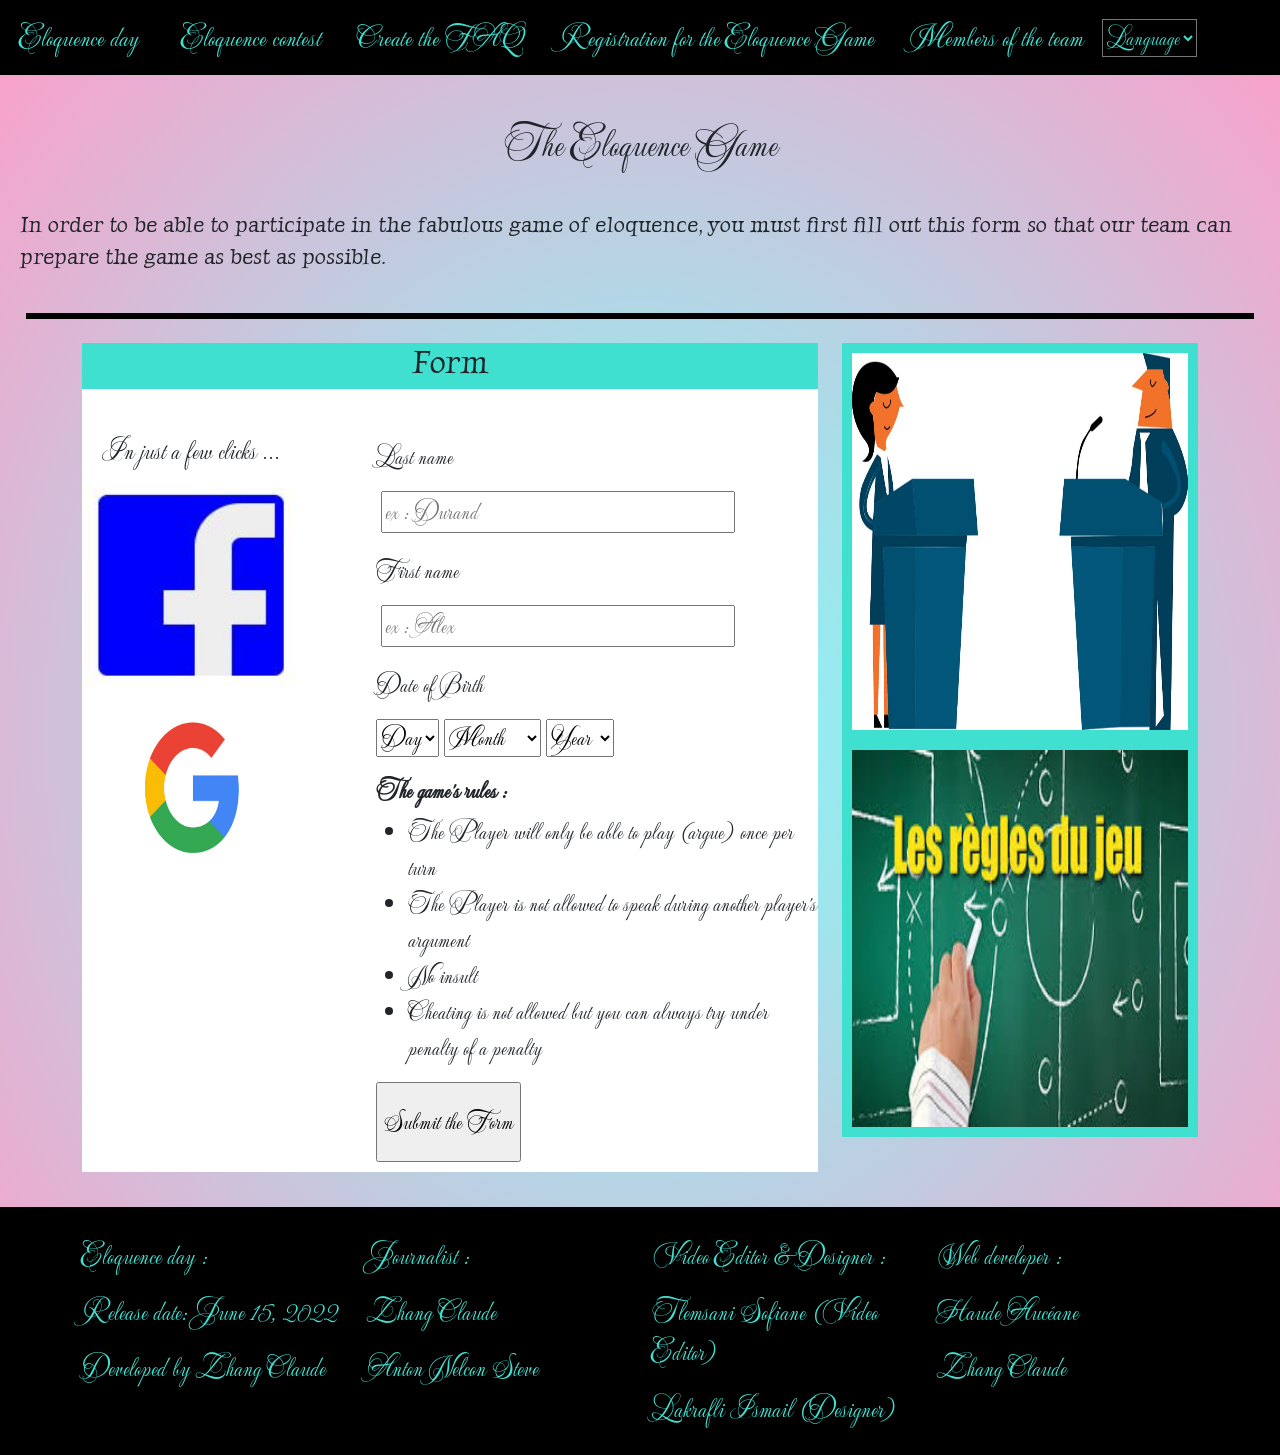
<file: Semestre 1/SAE 2.06 - Organisation d'un travail d'équipe/Site_de_leloquence/Jeu_eng.html>
<!DOCTYPE html>
<html lang="eng">
<head>
<meta charset="utf-8"/>

  <link rel="shortcut icon" type="image/x-icon" href="Image\Favicon\icon.jpg" />
  <title> Registration -- Eloquence website </title>
  <link rel="stylesheet" href=" Css\bootstrap.min.css">
  <link rel="stylesheet" href=" Css\Jeu.css"/> 
  <link rel="stylesheet" href=" Css\All.css"/> 


</head>

<body>

<!-- navbar -->

    <nav class="navbar navbar-expand-lg navbar-dark fixed-top" >
            <a class="navbar-brand" href="Journee_eng.html#" style="color:turquoise"> Eloquence day </a>
            <button class="navbar-toggler" type="button" data-toggle="collapse" data-target="#navbarNavDropdown" aria-controls="navbarNavDropdown" aria-expanded="false" aria-label="Toggle navigation">
                <span class="navbar-toggler-icon"></span>
            </button>
            <div class="collapse navbar-collapse" id="navbarNavDropdown">
                <ul class="navbar-nav">
                    <li class="nav-item active">
                        <a class="nav-link" href="Concours_eng.html"style="color:turquoise"> Eloquence contest </a>
                    </li>
                    <li class="nav-item">
                        <a class="nav-link" href="Faq_eng.html"style="color:turquoise">Create the FAQ</a>
                    </li>

                    <li class="nav-item active">
                        <a class="nav-link" href="Jeu_eng.html"style="color:turquoise"> Registration for the Eloquence Game </a>
                    </li>

                    <li class="nav-item active">
                        <a class="nav-link" href="Membres_eng.html"style="color:turquoise"> Members of the team </a>
                    </li>
           
                </ul>

                <form name="form" id="lang" >
                    <select   onChange="location = this.options[this.selectedIndex].value;" class="changement">
                        <option>Language</option>
                        <option value="Jeu.html" > French</option>
                        <option value="Jeu_eng.html" > English</option>
                    </select>
                </form>


            </div>
      </nav>



<!-- Début de l'en-tête --> 

<div id="en_tete">
  <center>
    <h1 class="titre"> The Eloquence Game  </h1>
  </center>
</div>


<!-- Début du corp "descriptif" -->

<p class="description"> 
In order to be able to participate in the fabulous game of eloquence, you must first fill out this form so that our team can prepare the game as best as possible. </p>

<div id="trait"> </div> 

<div class="container-fluid formulaire">
       <div class="container">
        <div class="row">   
          <div class="col-md-8"><br/>
              <div class="rectangle">
                <center>
                      <h2> Form </h2></center>
                     
                      <div class="rectangle2"><br/><br/><br/>
                        
                      
    


                        <p class="clics"> In just a few clicks ... </p>
    


                      
                               

                      <a href="https://www.facebook.com/login.php" title="Facebook">
                                <img class="logo" src="Image\Jeu\fb.jpg" alt="Logo de Facebook"/>
                            </a>

                            <p>

                            <a href="https://accounts.google.com/ServiceLogin/signinchooser?hl=fr&passive=true&continue=https%3A%2F%2Fwww.google.fr%2F&ec=GAZAmgQ&flowName=GlifWebSignIn&flowEntry=ServiceLogin" title="Google">
                              <img class="logo" src="Image\Jeu\logo_google.jpg" alt="Logo de Google"/>
                            </a>
                            </p>


<form method="post" action="Jeu_eng.html" class="form">
  <p> Last name </p>
  <div class="block">
    <label for="nom"></label>
    <input type="text" name="nom" id="nom" placeholder="ex : Durand">
  </div>
      
    <p class="move"> First name </p> 
    <div class=block>
    <label for="prenom"></label>
    <input type="text" name="prenom" id="prenom" placeholder="ex : Alex">
  </div>


  <p class="move"> Date of Birth </p> 
  <div class="block">
    <select name="jour" id="jour">
      <option value="jour"> Day </option>
      <option value="01"> 01 </option>
      <option value="02"> 02 </option>
      <option value="03"> 03 </option>
      <option value="04"> 04 </option>
      <option value="05"> 05 </option>
      <option value="06"> 06 </option>
      <option value="07"> 07 </option>
      <option value="08"> 08 </option>
      <option value="09"> 09 </option>
      <option value="10"> 10 </option>
      <option value="11"> 11 </option>
      <option value="12"> 12 </option>
      <option value="13"> 13 </option>
      <option value="14"> 14 </option>
      <option value="15"> 15 </option>
      <option value="16"> 16 </option>
      <option value="17"> 17 </option>
      <option value="18"> 18 </option>
      <option value="19"> 19 </option>
      <option value="20"> 20 </option>
      <option value="21"> 21 </option>
      <option value="22"> 22 </option>
      <option value="23"> 23 </option>
      <option value="24"> 24 </option>
      <option value="25"> 25 </option>
      <option value="26"> 26 </option>
      <option value="27"> 27 </option>
      <option value="28"> 28 </option>
      <option value="29"> 29 </option>
      <option value="30"> 30 </option>
      <option value="31"> 31 </option>
    </select>

    <select name="mois" id="mois">
      <option value="mois"> Month </option>
      <option value="janvier">   January   </option>
      <option value="février">   February   </option>
      <option value="mars">      March     </option>
      <option value="avril">     April    </option>
      <option value="mai">       May       </option>
      <option value="juin">      June      </option>
      <option value="juillet">   July   </option>
      <option value="août">      August      </option>
      <option value="septembre"> September </option>
      <option value="octobre">   October   </option>
      <option value="Novembre">  November  </option>
      <option value="décembre">  December  </option>
    </select>

    <select name="année" id="année">
      <option value="année"> Year </option>
      <option value="2021">  2021  </option>
      <option value="2020">  2020  </option>
      <option value="2019">  2019  </option>
      <option value="2018">  2018  </option>
      <option value="2017">  2017  </option>
      <option value="2016">  2016  </option>
      <option value="2015">  2015  </option>
      <option value="2014">  2014  </option>
      <option value="2013">  2013  </option>
      <option value="2012">  2012  </option>
      <option value="2011">  2011  </option>
      <option value="2010">  2010  </option>
        <option value="2009">  2009  </option>
      <option value="2008">  2008  </option>
      <option value="2007">  2007  </option>
      <option value="2006">  2006  </option>
      <option value="2005">  2005  </option>
      <option value="2004">  2004  </option>
      <option value="2003">  2003  </option>
      <option value="2002">  2002  </option>
      <option value="2001">  2001  </option>
      <option value="2000">  2000  </option>
      <option value="1999">  1999  </option>
      <option value="1998">  1998  </option>
      <option value="1997">  1997  </option>
      <option value="1996">  1996  </option>
      <option value="1995">  1995  </option>
      <option value="1994">  1994  </option>
      <option value="1993">  1993  </option>
      <option value="1992">  1992  </option>
      <option value="1991">  1991  </option>
      <option value="1990">  1990  </option>
      <option value="1989">  1989  </option>
      <option value="1988">  1988  </option>
      <option value="1987">  1987  </option>
      <option value="1986">  1986  </option>
      <option value="1985">  1985  </option>
      <option value="1984">  1984  </option>
      <option value="1983">  1983  </option>
      <option value="1982">  1982  </option>
      <option value="1981">  1981  </option>
      <option value="1980">  1980  </option>
      <option value="1979">  1979  </option>
      <option value="1978">  1978  </option>
      <option value="1977">  1977  </option>
      <option value="1976">  1976  </option>
      <option value="1975">  1975  </option>
      <option value="1974">  1974  </option>
      <option value="1973">  1973  </option>
      <option value="1972">  1972  </option>
      <option value="1971">  1971  </option>
      <option value="1970">  1970  </option>
      <option value="1969">  1969  </option>
      <option value="1968">  1968  </option>
      <option value="1967">  1967  </option>
      <option value="1966">  1966  </option>
      <option value="1965">  1965  </option>
      <option value="1964">  1964  </option>
      <option value="1963">  1963  </option>
      <option value="1962">  1962  </option>
      <option value="1961">  1961  </option>
      <option value="1960">  1960  </option>
      <option value="1959">  1959  </option>
      <option value="1958">  1958  </option>
      <option value="1957">  1957  </option>
      <option value="1956">  1956  </option>
      <option value="1955">  1955  </option>
      <option value="1954">  1954  </option>
      <option value="1953">  1953  </option>
      <option value="1952">  1952  </option>
      <option value="1951">  1951  </option>
      <option value="1950">  1950  </option>
      <option value="1949">  1949  </option>
      <option value="1948">  1948  </option>
      <option value="1947">  1947  </option>
      <option value="1946">  1946  </option>
      <option value="1945">  1945  </option>
      <option value="1944">  1944  </option>
      <option value="1943">  1943  </option>
      <option value="1942">  1942  </option>
      <option value="1941">  1941  </option>
      <option value="1940">  1940  </option>
      <option value="1939">  1939  </option>
      <option value="1938">  1938  </option>
      <option value="1937">  1937  </option>
      <option value="1936">  1936  </option>
      <option value="1935">  1935  </option>
      <option value="1934">  1934  </option>
      <option value="1933">  1933  </option>
      <option value="1932">  1932  </option>
      <option value="1931">  1931  </option>
      <option value="1930">  1930  </option>
      <option value="1929">  1929  </option>
      <option value="1928">  1928  </option>
      <option value="1927">  1927  </option>
      <option value="1926">  1926  </option>
      <option value="1925">  1925  </option>
      <option value="1924">  1924  </option>
      <option value="1923">  1923  </option>
      <option value="1922">  1922  </option>
      <option value="1921">  1921  </option>
      <option value="1920">  1920  </option>
      <option value="1919">  1919  </option>
      <option value="1918">  1918  </option>
      <option value="1917">  1917  </option>
      <option value="1916">  1916  </option>
      <option value="1915">  1915  </option>
      <option value="1914">  1914  </option>
      <option value="1913">  1913  </option>
      <option value="1912">  1912  </option>
      <option value="1911">  1911  </option>
      <option value="1910">  1910  </option>
    </select>
  </div>

  <h4 class="style move"> <strong> The game's rules : </strong> </h4>
  <ul>
    <li> The Player will only be able to play (argue) once per turn </li>
    <li> The Player is not allowed to speak during another player's argument </li> 
    <li> No insult </li>
    <li> Cheating is not allowed but you can always try under penalty of a penalty </li>
  </ul>


<div>
  <input id="verifier" type="submit" value="Submit the Form">
</div>


</form>





</div></div></div>

<div class="col-md-4">
  <br/>
  <img class="image_decor" src="Image\Jeu/jeu.jpg" alt="Jeu de l'éloquence"/>
    <img class="image_decor" src="Image\Jeu/regle.jpg" alt="Règle du jeu"/>



</div></div></div></div>





<!-- Début du pied de page -->


<div class="container-fluid information">
    <div class="container">
      <div class="row">   
          <div class="col-md-3"><br/>

              <p> Eloquence day :</p> 
                         <p> Release date: June 15, 2022 </p>
                         <p> Developed by Zhang Claude </p>                     
          </div>

          <div class="col-md-3"><br/>
                  <p> Journalist :</p>
                      <p> Zhang Claude </p>
                      <p> Anton Nelcon Steve </p>
               </div>

         <div class="col-md-3"><br/>
                  <p> Video Editor & Designer :</p>
                      <p>  Tlemsani Sofiane  <span class="prestataire">(Video Editor) </span> </p>
                      <p> Lakrafli Ismail <span class="prestataire">(Designer)</span> </p>
               </div>


                <div class="col-md-3"><br/>
                      <p > Web developer : </p>
                          <p> Haude Aucéane </p>
                          <p> Zhang Claude </p>
      
               </div>

      

 </div></div></div>


<script>
  $(function () {
    $('a').popover()
  })
</script>





<script src="https://cdn.jsdelivr.net/npm/bootstrap@4.5.3/dist/js/bootstrap.bundle.min.js" integrity="    sha384-ho+j7jyWK8fNQe+A12Hb8AhRq26LrZ/JpcUGGOn+Y7RsweNrtN/tE3MoK7ZeZDyx" crossorigin="anonymous"></script>
        <script src="https://code.jquery.com/jquery-3.5.1.slim.min.js" integrity="sha384-DfXdz2htPH0lsSSs5nCTpuj/zy4C+OGpamoFVy38MVBnE+IbbVYUew+OrCXaRkfj" crossorigin="anonymous"></script>
        <script src="https://cdn.jsdelivr.net/npm/popper.js@1.16.1/dist/umd/popper.min.js" integrity="sha384-9/reFTGAW83EW2RDu2S0VKaIzap3H66lZH81PoYlFhbGU+6BZp6G7niu735Sk7lN" crossorigin="anonymous"></script>
        <script src="https://cdn.jsdelivr.net/npm/bootstrap@4.5.3/dist/js/bootstrap.min.js" integrity="sha384-w1Q4orYjBQndcko6MimVbzY0tgp4pWB4lZ7lr30WKz0vr/aWKhXdBNmNb5D92v7s" crossorigin="anonymous"></script>


</body>
</html>
</file>
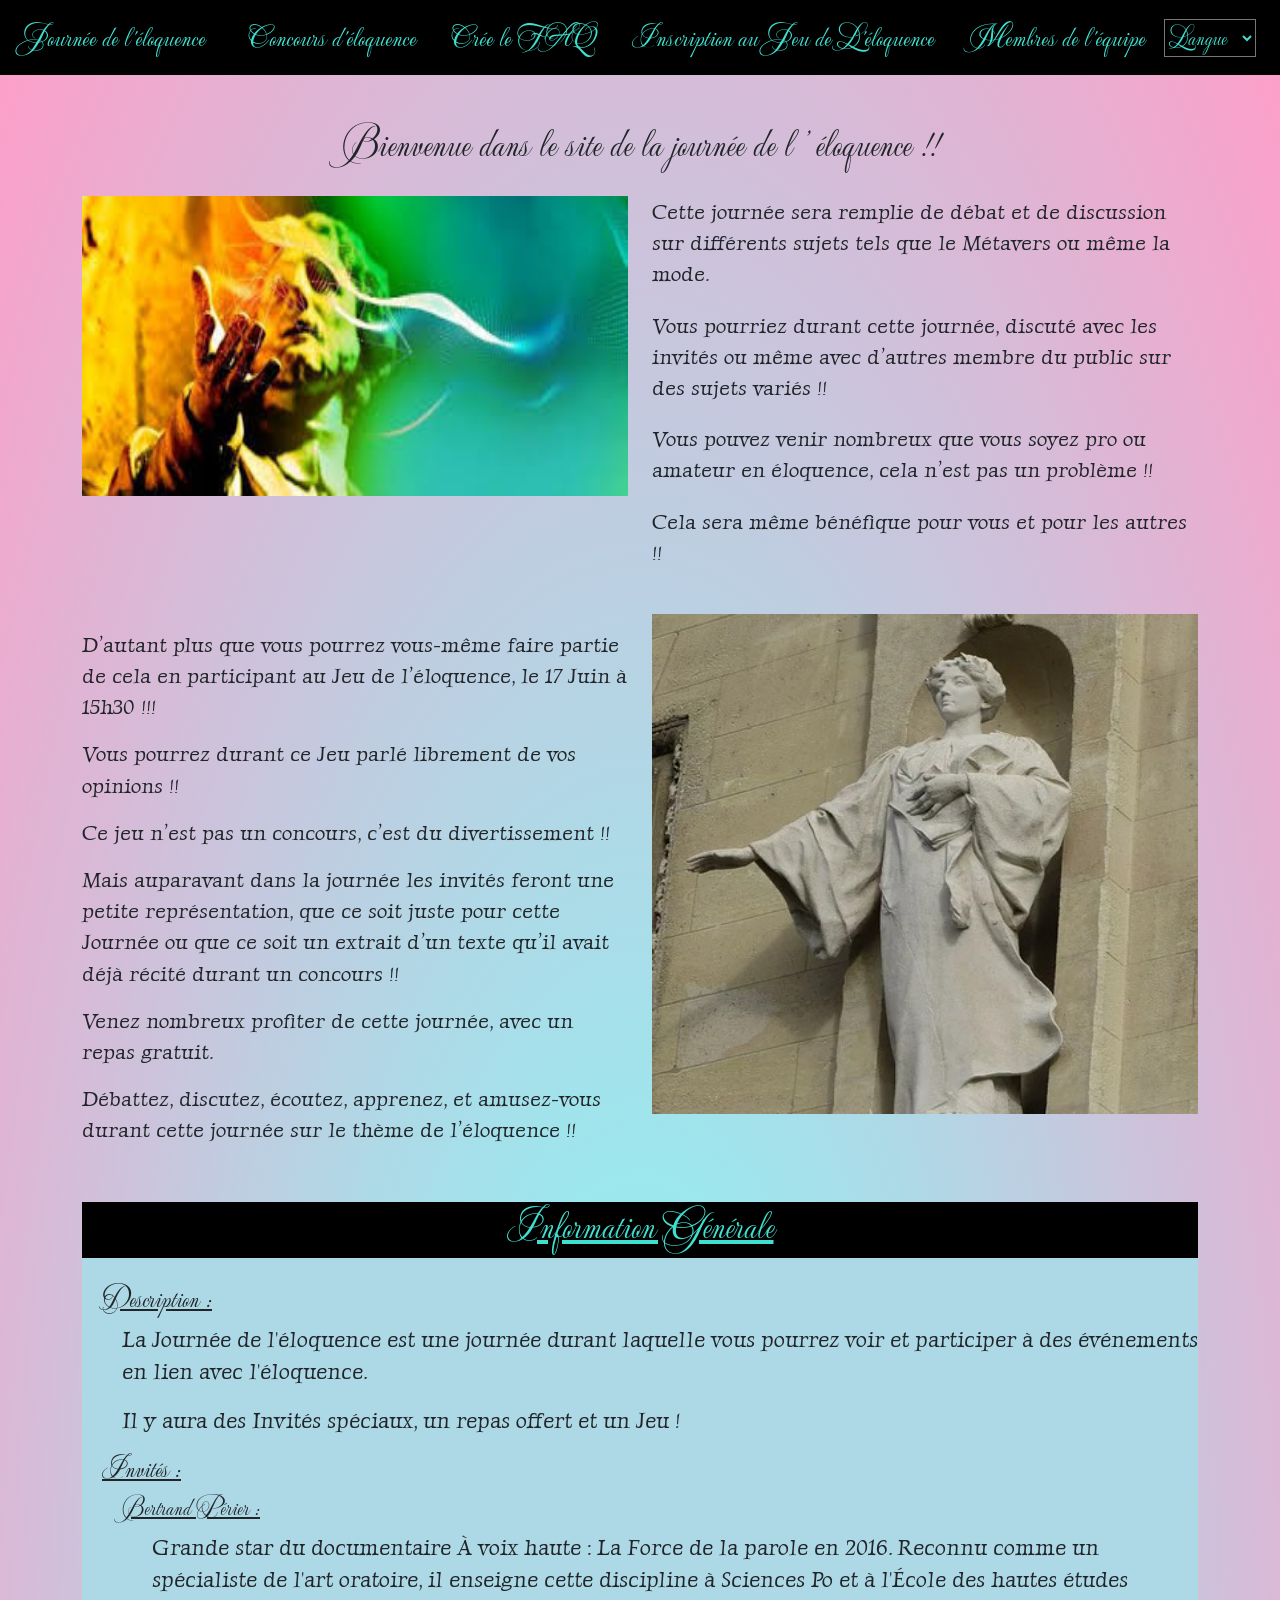
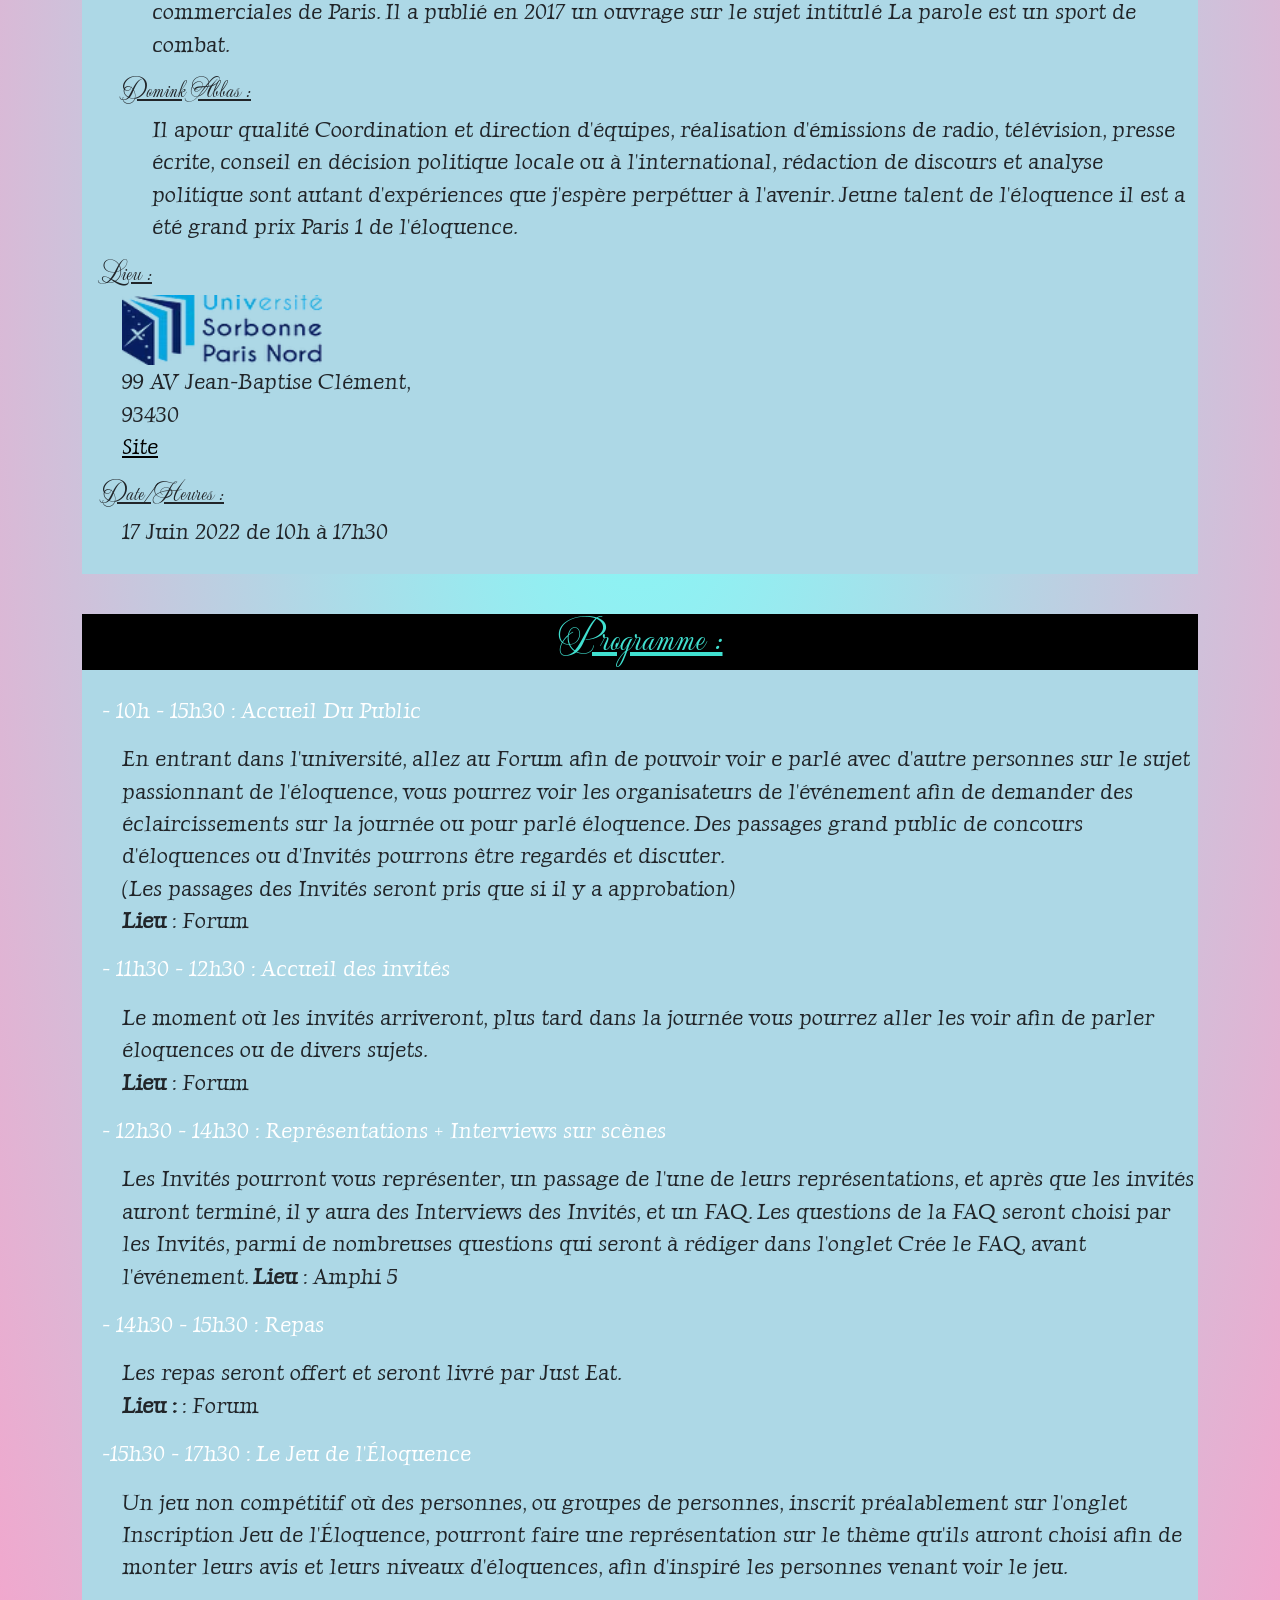
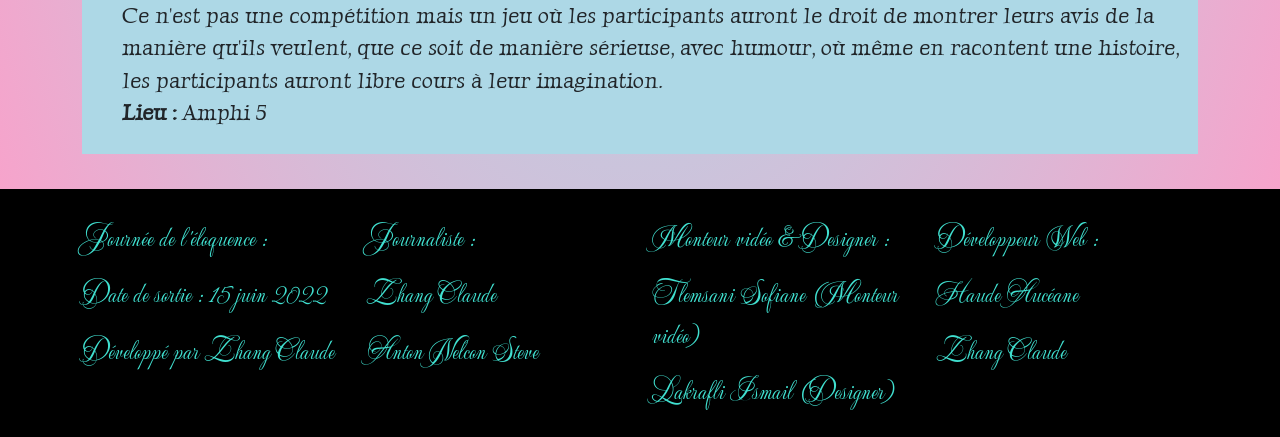
<file: Semestre 1/SAE 2.06 - Organisation d'un travail d'équipe/Site_de_leloquence/Journee.html>
<!DOCTYPE html>
<html lang="fr">
<head>
<meta charset="utf-8"/>

  <link rel="shortcut icon" type="image/x-icon" href="Image\Favicon\icon.jpg" />
  <title> Journée -- Site de l'éloquence </title>
  <link rel="stylesheet" href=" Css\bootstrap.min.css">
  <link rel="stylesheet" href=" Css\Journee.css"/> 
  <link rel="stylesheet" href=" Css\All.css"/> 


</head>

<body>

<!-- navbar -->

    <nav class="navbar navbar-expand-lg navbar-dark fixed-top" >
            <a class="navbar-brand" href="Journee.html#" style="color:turquoise"> Journée de l'éloquence </a>
            <button class="navbar-toggler" type="button" data-toggle="collapse" data-target="#navbarNavDropdown" aria-controls="navbarNavDropdown" aria-expanded="false" aria-label="Toggle navigation">
                <span class="navbar-toggler-icon"></span>
            </button>
            <div class="collapse navbar-collapse" id="navbarNavDropdown">
                <ul class="navbar-nav">
                    <li class="nav-item active">
                        <a class="nav-link" href="Concours.html"style="color:turquoise"> Concours d'éloquence </a>
                    </li>
                    <li class="nav-item">
                        <a class="nav-link" href="Faq.html"style="color:turquoise">Crée le FAQ</a>
                    </li>

                    <li class="nav-item active">
                        <a class="nav-link" href="Jeu.html"style="color:turquoise"> Inscription au Jeu de L'éloquence </a>
                    </li>

                    <li class="nav-item active">
                        <a class="nav-link" href="Membres.html"style="color:turquoise"> Membres de l'équipe </a>
                    </li>
           
                </ul>

                <form name="form" id="lang" >
                    <select   onChange="location = this.options[this.selectedIndex].value;" class="changement">
                        <option>Langue</option>
                        <option value="Journee.html" > Français</option>
                        <option value="Journee_eng.html" > Anglais</option>
                    </select>
                </form>


            </div>
      </nav>



<!-- Début de l'en-tête --> 

<div id="en_tete">
  <center>
    <h1 class="titre"> Bienvenue dans le site de la journée de l’éloquence !!</h1>
  </center>
</div>



<!-- Début du corp "descriptif" -->
<div class="container-fluid top">
    <div class="container">
    <div class="row">   
    <div class="col-md-6">
    <div clas="rect">
            <img class="welcome" src="Image\Journee\top.jpg" alt="Image du concours d'éloquence"/>
          </div>
        </div> 

    <div class="col-sm-6">
      <div class="rect">
        <p class="para1">  Cette journée sera remplie de débat et de discussion sur différents sujets tels que le Métavers ou même la mode. </p>

        <p class="para1"> Vous pourriez durant cette journée, discuté avec les invités ou même avec d’autres membre du public sur des sujets variés !! </p>

        <p class="para1"> Vous pouvez venir nombreux que vous soyez pro ou amateur en éloquence, cela n’est pas un problème !! </p>

        <p class="para1"> Cela sera même bénéfique pour vous et pour les autres !! </p>




      </div></div></div></div></div>

  <div class="container-fluid mid">
    <div class="container">
    <div class="row">   
    <div class="col-md-6">
    <div clas="rect">

      <p class="para2"> D’autant plus que vous pourrez vous-même faire partie de cela en participant au Jeu de l’éloquence, le 17 Juin à 15h30 !!! </p>

      <p class="para2"> Vous pourrez durant ce Jeu parlé librement de vos opinions !! </p>

      <p class="para2"> Ce jeu n’est pas un concours, c’est du divertissement !! </p>

      <p class="para2"> Mais auparavant dans la journée les invités feront une petite représentation, que ce soit juste pour cette Journée ou que ce soit un extrait d’un texte qu’il avait déjà récité durant un concours !! </p>

      <p class="para2">  Venez nombreux profiter de cette journée, avec un repas gratuit. </p>

      <p class="para2"> Débattez, discutez, écoutez, apprenez, et amusez-vous durant cette journée sur le thème de l’éloquence !! </p>

    </div></div>

    <div class="col-sm-6">
      <div class="rect">
        <img class="welcome2" src="Image\Journee\mid.jpg" alt="Représentation d'une statue pour le concours d'éloquence"/>

      </div></div></div></div></div>


<div class="container-fluid carre_info">
    <div class="container">
    <div class="row">   
    <div class="col-md-12">
      <div class="rectangle">
        <center>
            <h1 class="infoG underline"> Information Générale </h1>
        </center>

        <div class="rectangle2"> </br>

          <h3 class="description underline style"> Description : </h3>  <p class="para3"> La Journée de l'éloquence est une journée durant laquelle vous pourrez voir et participer à des événements en lien avec l'éloquence. </p>

          <p class="para3">Il y aura des Invités spéciaux, un repas offert et un Jeu ! </p> 

      
          <h3 class=" guest style underline"> Invités : </h3>   
            <h4 class=" bertrand style underline"> Bertrand Périer : </h4> 

            <p class="para4"> Grande star du documentaire À voix haute : La Force de la parole en 2016. Reconnu comme un spécialiste de l'art oratoire, il enseigne cette discipline à Sciences Po et à l'École des hautes études commerciales de Paris. Il a publié en 2017 un ouvrage sur le sujet intitulé La parole est un sport de combat. </p>

            <h4 class="dominik style underline"> Domink Abbas : </h4>

            <p class="para4"> Il apour qualité Coordination et direction d'équipes, réalisation d'émissions de radio, télévision, presse écrite, conseil en décision politique locale ou à l'international, rédaction de discours et analyse politique sont autant d'expériences que j'espère perpétuer à l'avenir. Jeune talent de l'éloquence il est a été grand prix Paris 1 de l'éloquence. </p>

            <h4 class=" lieu style underline"> Lieu : </h4>

                <img class="logo_iut" src="Image\Journee\iut.jpg" alt="Logo de l'université Sorbonne Paris Nord"/>

                <p class="info_lieu"> 99 AV Jean-Baptise Clément,</br> 93430 </br> 
                  <a  href="https://www.univ-paris13.fr/"style="color:black"> Site </a>
                </p>

            <h4 class="heure style underline"> Date/Heures : </h4>
            <p class="horraire"> 17 Juin 2022 de 10h à 17h30 </p>

          </div></div></div></div></div></div>

<div class="container-fluid programme">
    <div class="container">
    <div class="row">   
    <div class="col-md-12">
      <div class="rectangle">
        <center>
            <h1 class="infoG style underline"> Programme : </h1>
        </center>

        <div class="rectangle2"> </br>

          <p class="accueil size1"> - 10h - 15h30 : Accueil Du Public </p>

          <p class="size2"> En entrant dans l'université, allez au Forum afin de pouvoir voir e parlé avec d'autre personnes sur le sujet passionnant de l'éloquence, vous pourrez voir les organisateurs de l'événement afin de demander des éclaircissements sur la journée ou pour parlé éloquence. Des passages grand public de concours d'éloquences ou d'Invités pourrons être regardés et discuter. </br> (Les passages des Invités seront pris que si il y a approbation) </br> <strong> Lieu </strong> : Forum </p>


          <p class="size1"> - 11h30 - 12h30 : Accueil des invités </p>

          <p class="size2"> Le moment où les invités arriveront, plus tard dans la journée vous pourrez aller les voir afin de parler éloquences ou de divers sujets. </br> <strong> Lieu </strong> : Forum </p>

          <p class="size1"> - 12h30 - 14h30 : Représentations + Interviews sur scènes </p>

          <p class="size2"> Les Invités pourront vous représenter, un passage de l'une de leurs représentations, et après que les invités auront terminé, il y aura des Interviews des Invités, et un FAQ. Les questions de la FAQ seront choisi par les Invités, parmi de nombreuses questions qui seront à rédiger dans l'onglet Crée le FAQ, avant l'événement. <strong> Lieu </strong> : Amphi 5 </p>

          <p class="size1"> - 14h30 - 15h30 : Repas </p>

          <p class="size2"> Les repas seront offert et seront livré par Just Eat. </br> <strong> Lieu : </strong> : Forum </p>

          <p class="size1"> -15h30 - 17h30 : Le Jeu de l'Éloquence </p>

          <p class="size2"> Un jeu non compétitif où des personnes, ou groupes de personnes, inscrit préalablement sur l'onglet Inscription Jeu de l'Éloquence, pourront faire une représentation sur le thème qu'ils auront choisi afin de monter leurs avis et leurs niveaux d'éloquences, afin d'inspiré les personnes venant voir le jeu. </p>

          <p class="size2"> Ce n'est pas une compétition mais un jeu où les participants auront le droit de montrer leurs avis de la manière qu'ils veulent, que ce soit de manière sérieuse, avec humour, où même en racontent une histoire, les participants auront libre cours à leur imagination.</br> <strong> Lieu : </strong> Amphi 5</p>



    </div></div></div></div></div></div>






<!-- Début du pied de page -->

<!-- -->
<div class="container-fluid information">
    <div class="container">
      <div class="row">   
          <div class="col-md-3"><br/>

              <p> Journée de l'éloquence :</p> 
                         <p> Date de sortie : 15 juin  2022 </p>
                         <p> Développé par Zhang Claude </p>                     
          </div>

          <div class="col-md-3"><br/>
                  <p> Journaliste :</p>
                      <p> Zhang Claude </p>
                      <p> Anton Nelcon Steve </p>
               </div>

         <div class="col-md-3"><br/>
                  <p> Monteur vidéo & Designer :</p>
                      <p>  Tlemsani Sofiane  <span class="prestataire">(Monteur vidéo) </span> </p>
                      <p> Lakrafli Ismail <span class="prestataire">(Designer)</span> </p>
               </div>


                <div class="col-md-3"><br/>
                      <p > Développeur Web : </p>
                          <p> Haude Aucéane </p>
                          <p> Zhang Claude </p>
      
               </div>

      

 </div></div></div>


<script>
  $(function () {
    $('a').popover()
  })
</script>





<script src="https://cdn.jsdelivr.net/npm/bootstrap@4.5.3/dist/js/bootstrap.bundle.min.js" integrity="    sha384-ho+j7jyWK8fNQe+A12Hb8AhRq26LrZ/JpcUGGOn+Y7RsweNrtN/tE3MoK7ZeZDyx" crossorigin="anonymous"></script>
        <script src="https://code.jquery.com/jquery-3.5.1.slim.min.js" integrity="sha384-DfXdz2htPH0lsSSs5nCTpuj/zy4C+OGpamoFVy38MVBnE+IbbVYUew+OrCXaRkfj" crossorigin="anonymous"></script>
        <script src="https://cdn.jsdelivr.net/npm/popper.js@1.16.1/dist/umd/popper.min.js" integrity="sha384-9/reFTGAW83EW2RDu2S0VKaIzap3H66lZH81PoYlFhbGU+6BZp6G7niu735Sk7lN" crossorigin="anonymous"></script>
        <script src="https://cdn.jsdelivr.net/npm/bootstrap@4.5.3/dist/js/bootstrap.min.js" integrity="sha384-w1Q4orYjBQndcko6MimVbzY0tgp4pWB4lZ7lr30WKz0vr/aWKhXdBNmNb5D92v7s" crossorigin="anonymous"></script>


</body>
</html>
</file>
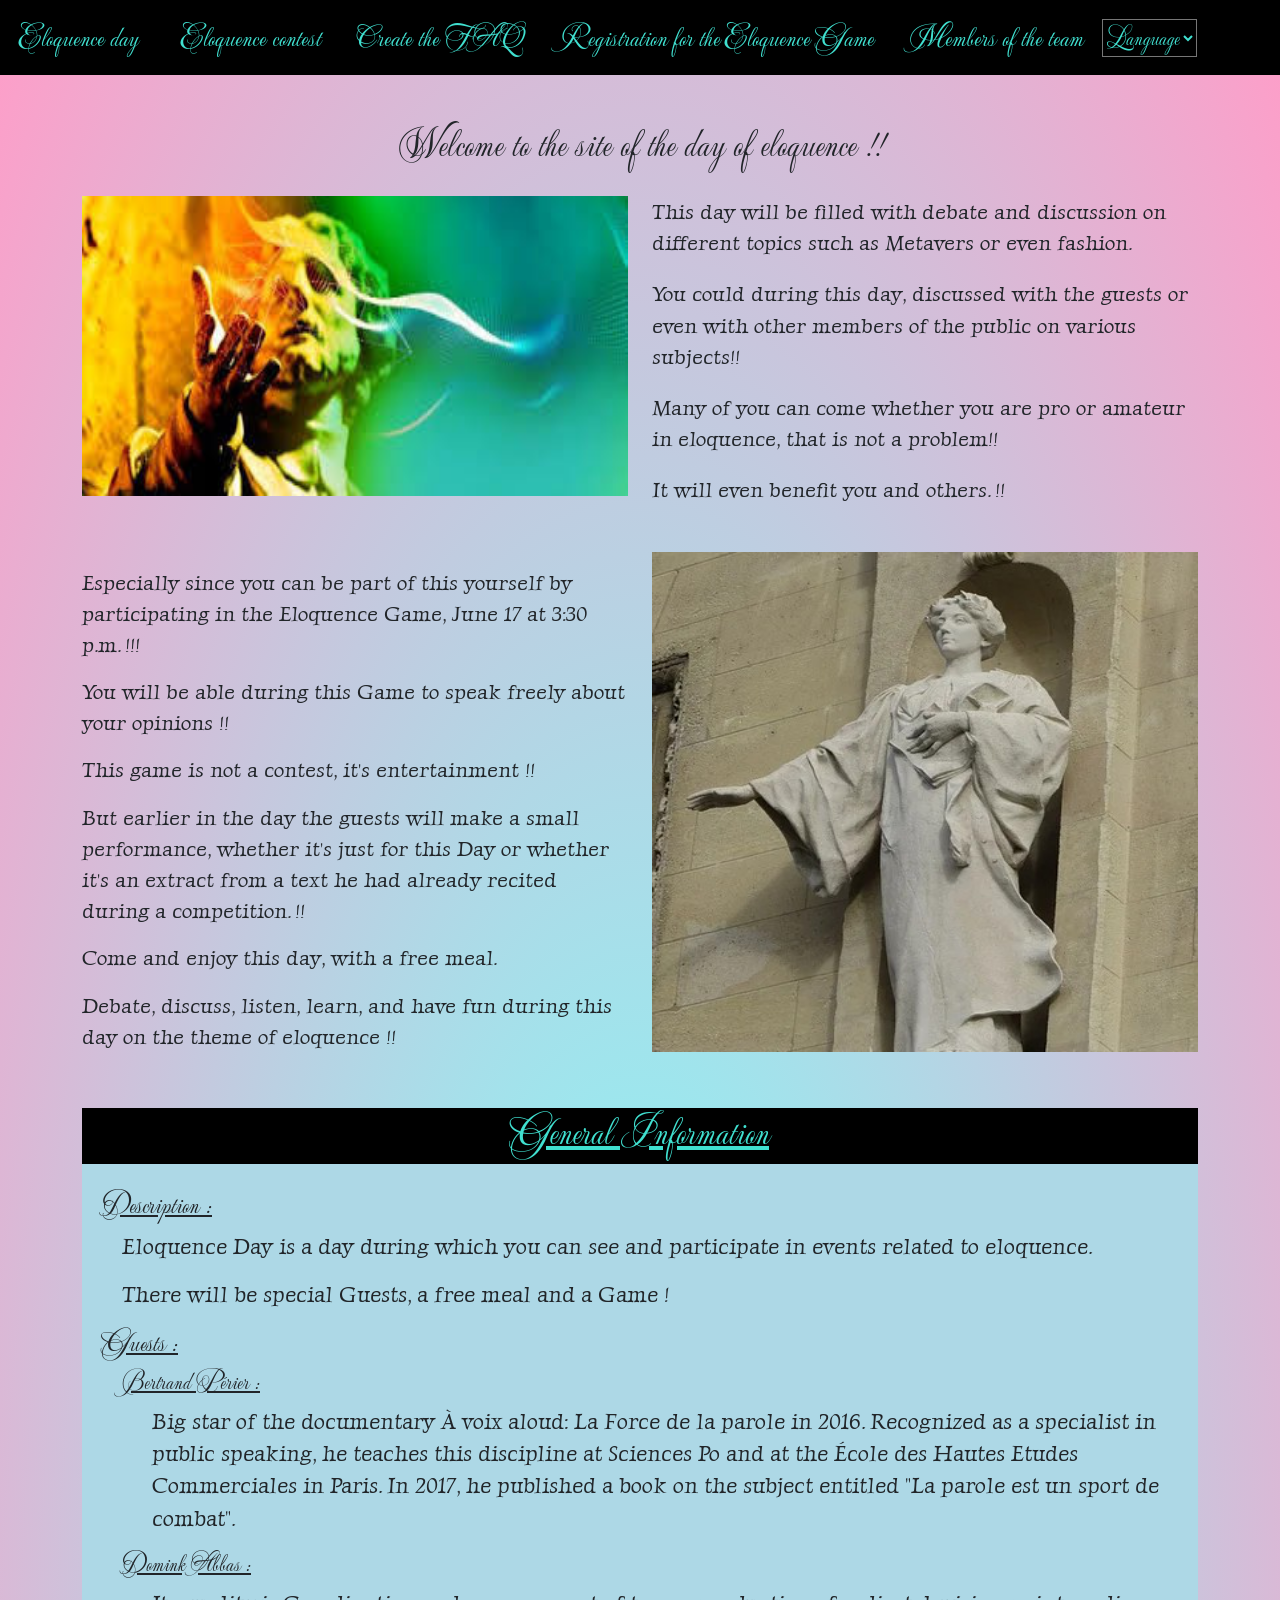
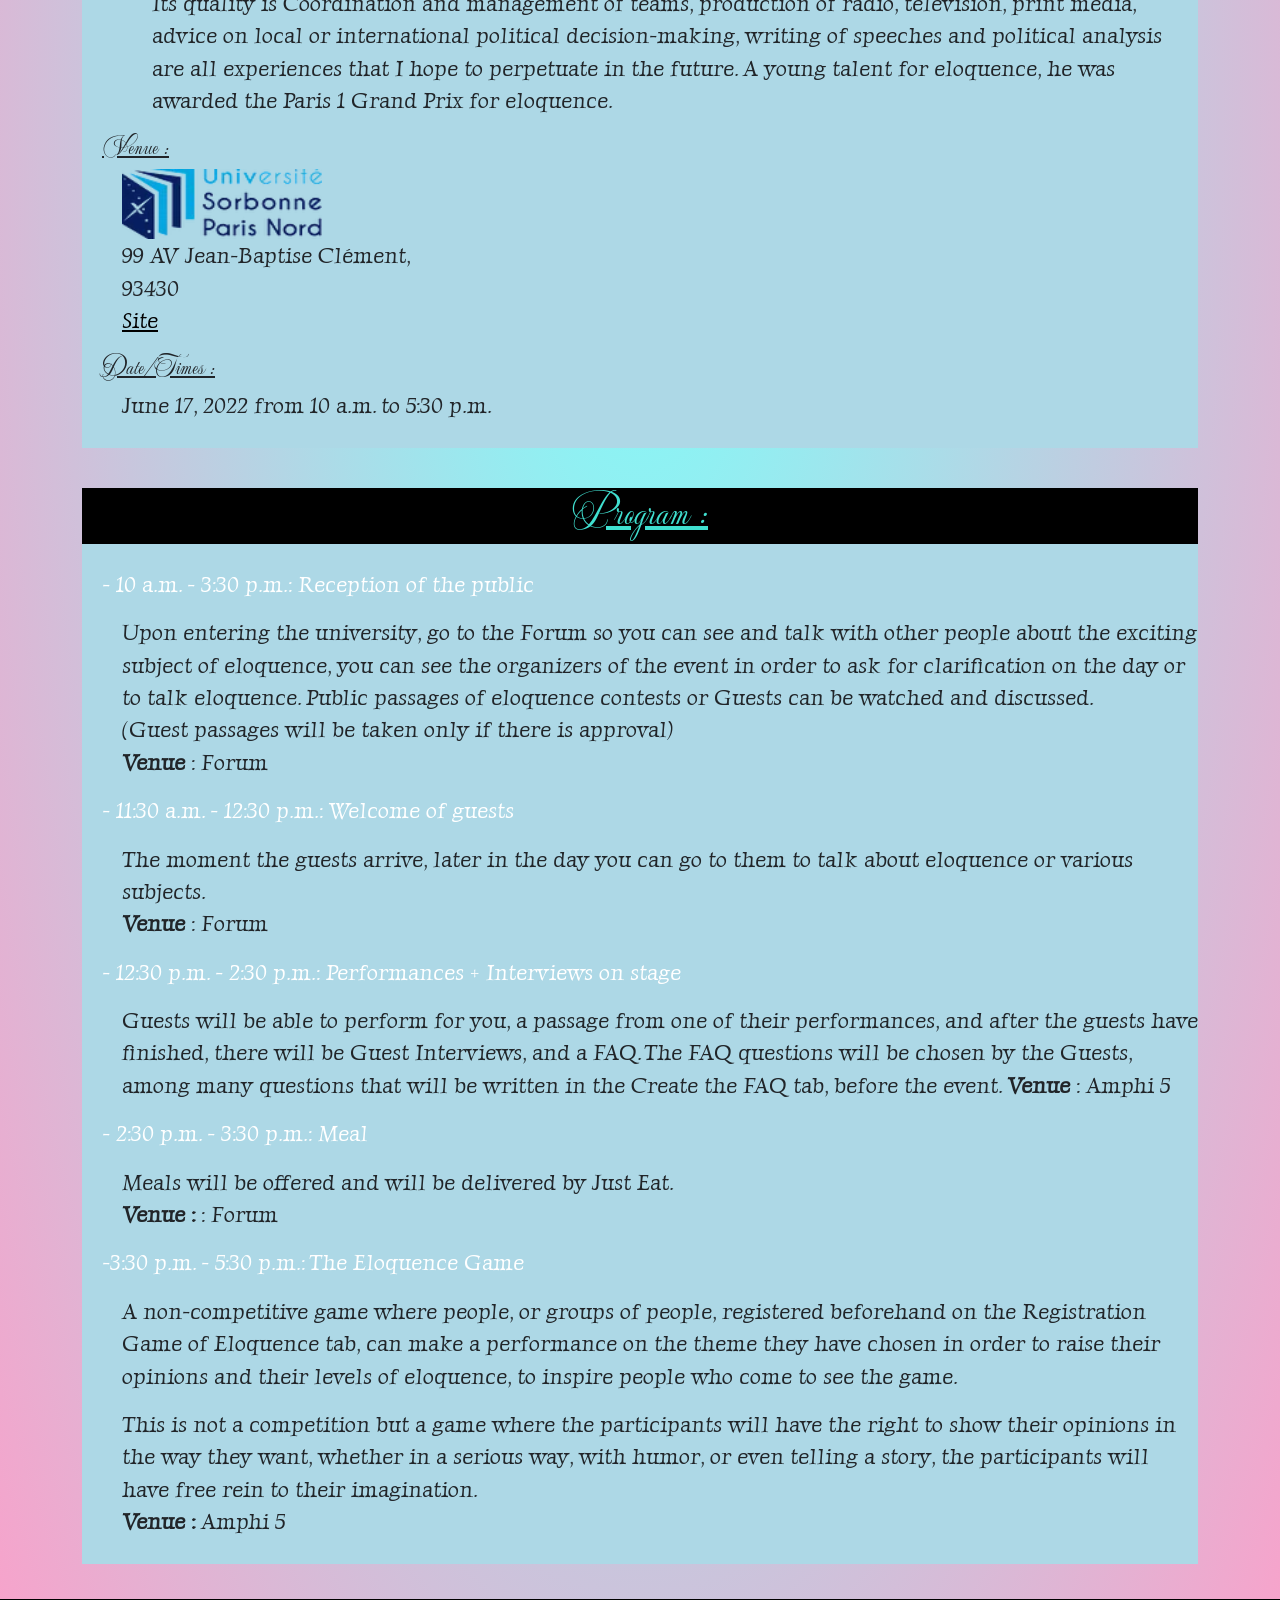
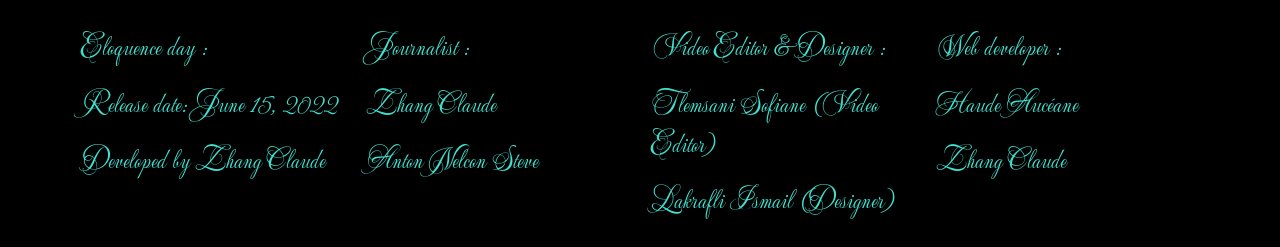
<file: Semestre 1/SAE 2.06 - Organisation d'un travail d'équipe/Site_de_leloquence/Journee_eng.html>
<!DOCTYPE html>
<html lang="eng">
<head>
<meta charset="utf-8"/>

  <link rel="shortcut icon" type="image/x-icon" href="Image\Favicon\icon.jpg" />
  <title> Day -- Eloquence website </title>
  <link rel="stylesheet" href=" Css\bootstrap.min.css">
  <link rel="stylesheet" href=" Css\Journee.css"/> 
  <link rel="stylesheet" href=" Css\All.css"/> 


</head>

<body>

<!-- navbar -->

    <nav class="navbar navbar-expand-lg navbar-dark fixed-top" >
            <a class="navbar-brand" href="Journee_eng.html#" style="color:turquoise"> 
              Eloquence day </a>
            <button class="navbar-toggler" type="button" data-toggle="collapse" data-target="#navbarNavDropdown" aria-controls="navbarNavDropdown" aria-expanded="false" aria-label="Toggle navigation">
                <span class="navbar-toggler-icon"></span>
            </button>
            <div class="collapse navbar-collapse" id="navbarNavDropdown">
                <ul class="navbar-nav">
                    <li class="nav-item active">
                        <a class="nav-link" href="Concours_eng.html"style="color:turquoise"> Eloquence contest </a>
                    </li>
                    <li class="nav-item">
                        <a class="nav-link" href="Faq_eng.html"style="color:turquoise">Create the FAQ</a>
                    </li>

                    <li class="nav-item active">
                        <a class="nav-link" href="Jeu_eng.html"style="color:turquoise"> Registration for the Eloquence Game </a>
                    </li>

                    <li class="nav-item active">
                        <a class="nav-link" href="Membres_eng.html"style="color:turquoise"> Members of the team </a>
                    </li>
           
                </ul>

                <form name="form" id="lang" >
                    <select   onChange="location = this.options[this.selectedIndex].value;" class="changement">
                        <option>Language</option>
                        <option value="Journee.html" > French</option>
                        <option value="Journee_eng.html" > English</option>
                    </select>
                </form>


            </div>
      </nav>



<!-- Début de l'en-tête --> 

<div id="en_tete">
  <center>
    <h1 class="titre"> Welcome to the site of the day of eloquence !!</h1>
  </center>
</div>



<!-- Début du corp "descriptif" -->
<div class="container-fluid top">
    <div class="container">
    <div class="row">   
    <div class="col-md-6">
    <div clas="rect">
            <img class="welcome" src="Image\Journee\top.jpg" alt="Image du concours d'éloquence"/>
          </div>
        </div> 

    <div class="col-sm-6">
      <div class="rect">
        <p class="para1">  This day will be filled with debate and discussion on different topics such as Metavers or even fashion. </p>

        <p class="para1"> You could during this day, discussed with the guests or even with other members of the public on various subjects!! </p>

        <p class="para1"> Many of you can come whether you are pro or amateur in eloquence, that is not a problem!! </p>

        <p class="para1"> It will even benefit you and others. !! </p>




      </div></div></div></div></div>

  <div class="container-fluid mid">
    <div class="container">
    <div class="row">   
    <div class="col-md-6">
    <div clas="rect">

      <p class="para2"> Especially since you can be part of this yourself by participating in the Eloquence Game, June 17 at 3:30 p.m. !!! </p>

      <p class="para2">You will be able during this Game to speak freely about your opinions !! </p>

      <p class="para2"> This game is not a contest, it's entertainment !! </p>

      <p class="para2"> But earlier in the day the guests will make a small performance, whether it's just for this Day or whether it's an extract from a text he had already recited during a competition. !! </p>

      <p class="para2">  Come and enjoy this day, with a free meal.</p>

      <p class="para2"> Debate, discuss, listen, learn, and have fun during this day on the theme of eloquence !! </p>

    </div></div>

    <div class="col-sm-6">
      <div class="rect">
        <img class="welcome2" src="Image\Journee\mid.jpg" alt="Représentation d'une statue pour le concours d'éloquence"/>

      </div></div></div></div></div>


<div class="container-fluid carre_info">
    <div class="container">
    <div class="row">   
    <div class="col-md-12">
      <div class="rectangle">
        <center>
            <h1 class="infoG underline"> General Information </h1>
        </center>

        <div class="rectangle2"> </br>

          <h3 class="description underline style"> Description : </h3>  <p class="para3"> Eloquence Day is a day during which you can see and participate in events related to eloquence.  </p>

          <p class="para3">There will be special Guests, a free meal and a Game ! </p> 

      
          <h3 class=" guest style underline"> Guests : </h3>   
            <h4 class=" bertrand style underline"> Bertrand Périer : </h4> 

            <p class="para4"> Big star of the documentary À voix aloud: La Force de la parole in 2016. Recognized as a specialist in public speaking, he teaches this discipline at Sciences Po and at the École des Hautes Etudes Commerciales in Paris. In 2017, he published a book on the subject entitled "La parole est un sport de combat". </p>

            <h4 class="dominik style underline"> Domink Abbas : </h4>

            <p class="para4"> Its quality is Coordination and management of teams, production of radio, television, print media, advice on local or international political decision-making, writing of speeches and political analysis are all experiences that I hope to perpetuate in the future. A young talent for eloquence, he was awarded the Paris 1 Grand Prix for eloquence.</p>

            <h4 class=" lieu style underline"> Venue : </h4>

                <img class="logo_iut" src="Image\Journee\iut.jpg" alt="Logo de l'université Sorbonne Paris Nord"/>

                <p class="info_lieu"> 99 AV Jean-Baptise Clément,</br> 93430 </br> 
                  <a  href="https://www.univ-paris13.fr/"style="color:black"> Site </a>
                </p>

            <h4 class="heure style underline"> Date/Times : </h4>
            <p class="horraire"> June 17, 2022 from 10 a.m. to 5:30 p.m. </p>

          </div></div></div></div></div></div>

<div class="container-fluid programme">
    <div class="container">
    <div class="row">   
    <div class="col-md-12">
      <div class="rectangle">
        <center>
            <h1 class="infoG style underline"> Program : </h1>
        </center>

        <div class="rectangle2"> </br>

          <p class="accueil size1"> - 10 a.m. - 3:30 p.m.: Reception of the public </p>

          <p class="size2"> Upon entering the university, go to the Forum so you can see and talk with other people about the exciting subject of eloquence, you can see the organizers of the event in order to ask for clarification on the day or to talk eloquence. Public passages of eloquence contests or Guests can be watched and discussed. </br> (Guest passages will be taken only if there is approval) </br> <strong> Venue </strong> : Forum </p>


          <p class="size1"> - 11:30 a.m. - 12:30 p.m.: Welcome of guests </p>

          <p class="size2"> The moment the guests arrive, later in the day you can go to them to talk about eloquence or various subjects. </br> <strong> Venue </strong> : Forum </p>

          <p class="size1"> - 12:30 p.m. - 2:30 p.m.: Performances + Interviews on stage </p>

          <p class="size2"> Guests will be able to perform for you, a passage from one of their performances, and after the guests have finished, there will be Guest Interviews, and a FAQ. The FAQ questions will be chosen by the Guests, among many questions that will be written in the Create the FAQ tab, before the event. <strong> Venue </strong> : Amphi 5 </p>

          <p class="size1"> - 2:30 p.m. - 3:30 p.m.: Meal </p>

          <p class="size2"> Meals will be offered and will be delivered by Just Eat. </br> <strong> Venue : </strong> : Forum </p>

          <p class="size1"> -3:30 p.m. - 5:30 p.m.: The Eloquence Game </p>

          <p class="size2"> A non-competitive game where people, or groups of people, registered beforehand on the Registration Game of Eloquence tab, can make a performance on the theme they have chosen in order to raise their opinions and their levels of eloquence, to inspire people who come to see the game. </p>

          <p class="size2"> This is not a competition but a game where the participants will have the right to show their opinions in the way they want, whether in a serious way, with humor, or even telling a story, the participants will have free rein to their imagination.</br> <strong> Venue : </strong> Amphi 5</p>



    </div></div></div></div></div></div>






<!-- Début du pied de page -->

<!-- -->
<div class="container-fluid information">
    <div class="container">
      <div class="row">   
          <div class="col-md-3"><br/>

              <p> Eloquence day :</p> 
                         <p> Release date: June 15, 2022 </p>
                         <p> Developed by Zhang Claude </p>                     
          </div>

          <div class="col-md-3"><br/>
                  <p> Journalist :</p>
                      <p> Zhang Claude </p>
                      <p> Anton Nelcon Steve </p>
               </div>

         <div class="col-md-3"><br/>
                  <p> Video Editor & Designer :</p>
                      <p>  Tlemsani Sofiane  <span class="prestataire">(Video Editor) </span> </p>
                      <p> Lakrafli Ismail <span class="prestataire">(Designer)</span> </p>
               </div>


                <div class="col-md-3"><br/>
                      <p > Web developer : </p>
                          <p> Haude Aucéane </p>
                          <p> Zhang Claude </p>
      
               </div>

      

 </div></div></div>


<script>
  $(function () {
    $('a').popover()
  })
</script>





<script src="https://cdn.jsdelivr.net/npm/bootstrap@4.5.3/dist/js/bootstrap.bundle.min.js" integrity="    sha384-ho+j7jyWK8fNQe+A12Hb8AhRq26LrZ/JpcUGGOn+Y7RsweNrtN/tE3MoK7ZeZDyx" crossorigin="anonymous"></script>
        <script src="https://code.jquery.com/jquery-3.5.1.slim.min.js" integrity="sha384-DfXdz2htPH0lsSSs5nCTpuj/zy4C+OGpamoFVy38MVBnE+IbbVYUew+OrCXaRkfj" crossorigin="anonymous"></script>
        <script src="https://cdn.jsdelivr.net/npm/popper.js@1.16.1/dist/umd/popper.min.js" integrity="sha384-9/reFTGAW83EW2RDu2S0VKaIzap3H66lZH81PoYlFhbGU+6BZp6G7niu735Sk7lN" crossorigin="anonymous"></script>
        <script src="https://cdn.jsdelivr.net/npm/bootstrap@4.5.3/dist/js/bootstrap.min.js" integrity="sha384-w1Q4orYjBQndcko6MimVbzY0tgp4pWB4lZ7lr30WKz0vr/aWKhXdBNmNb5D92v7s" crossorigin="anonymous"></script>


</body>
</html>
</file>
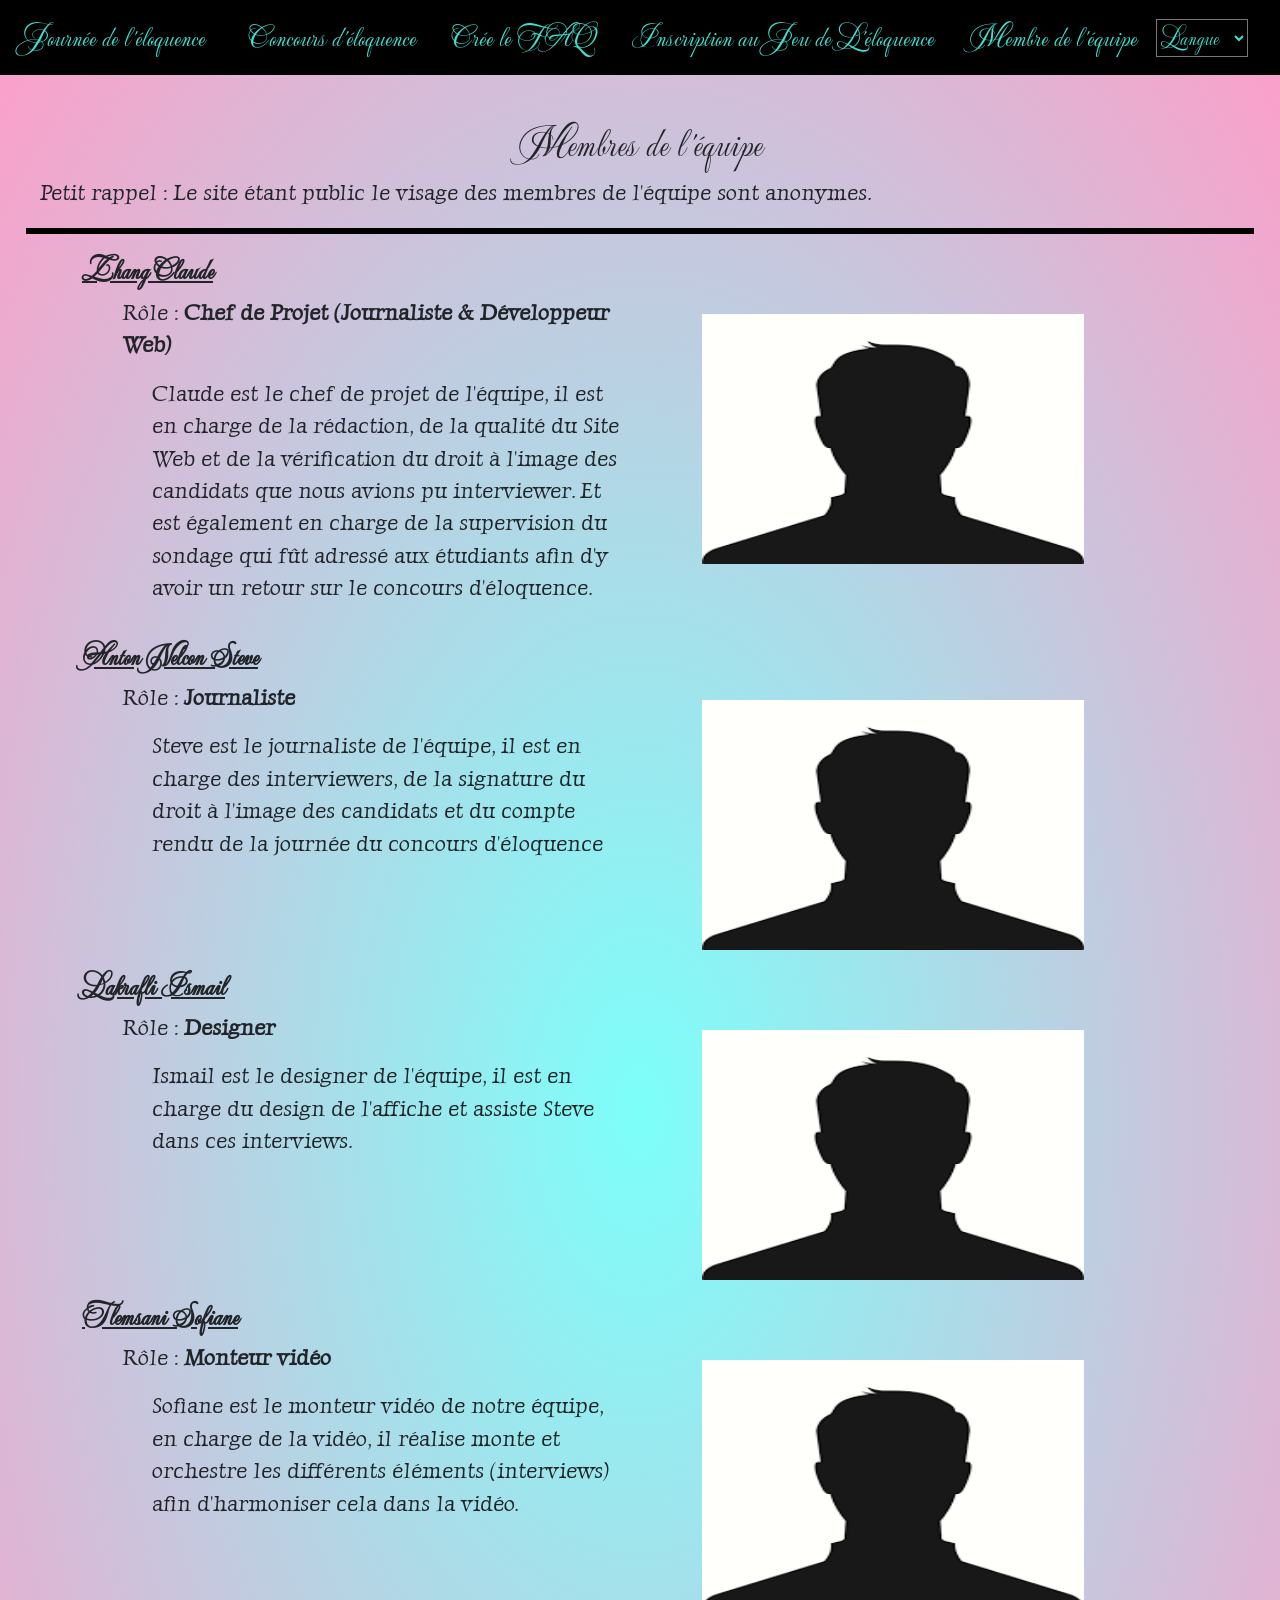
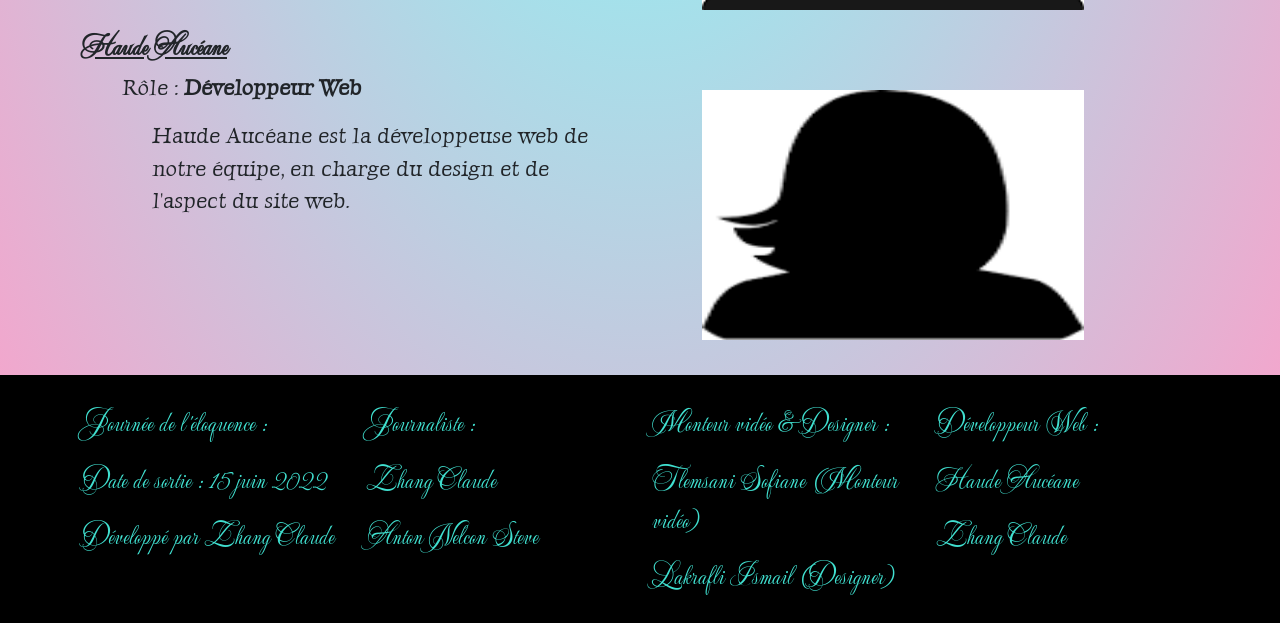
<file: Semestre 1/SAE 2.06 - Organisation d'un travail d'équipe/Site_de_leloquence/Membres.html>
<!DOCTYPE html>
<html lang="fr">
<head>
<meta charset="utf-8"/>

  <link rel="shortcut icon" type="image/x-icon" href="Image\Favicon\icon.jpg" />
  <title> Membres -- Site de l'éloquence </title>
  <link rel="stylesheet" href=" Css\bootstrap.min.css">
  <link rel="stylesheet" href=" Css\Membres.css"/> 
  <link rel="stylesheet" href=" Css\All.css"/> 


</head>

<body>

<!-- navbar -->

    <nav class="navbar navbar-expand-lg navbar-dark fixed-top" >
            <a class="navbar-brand" href="Journee.html#" style="color:turquoise"> Journée de l'éloquence </a>
            <button class="navbar-toggler" type="button" data-toggle="collapse" data-target="#navbarNavDropdown" aria-controls="navbarNavDropdown" aria-expanded="false" aria-label="Toggle navigation">
                <span class="navbar-toggler-icon"></span>
            </button>
            <div class="collapse navbar-collapse" id="navbarNavDropdown">
                <ul class="navbar-nav">
                    <li class="nav-item active">
                        <a class="nav-link" href="Concours.html"style="color:turquoise"> Concours d'éloquence </a>
                    </li>
                    <li class="nav-item">
                        <a class="nav-link" href="Faq.html"style="color:turquoise">Crée le FAQ</a>
                    </li>

                    <li class="nav-item active">
                        <a class="nav-link" href="Jeu.html"style="color:turquoise"> Inscription au Jeu de L'éloquence </a>
                    </li>

                    <li class="nav-item active">
                        <a class="nav-link" href="Membres.html"style="color:turquoise"> Membre de l'équipe </a>
                    </li>
           
                </ul>

                <form name="form" id="lang" >
                    <select   onChange="location = this.options[this.selectedIndex].value;" class="changement">
                        <option>Langue</option>
                        <option value="Membres.html" > Français</option>
                        <option value="Membres_eng.html" > Anglais</option>
                    </select>
                </form>


            </div>
      </nav>



<!-- Début de l'en-tête --> 

<div id="en_tete">
  <center>
    <h1 class="titre"> Membres de l'équipe  </h1>
  </center>
</div>

<p class="rappel"> Petit rappel : Le site étant public le visage des membres de l'équipe sont anonymes. </p>

<div id="trait"> </div>


<!-- Début du corp "descriptif" -->

<div class="container-fluid ">
  <div class="container">
      <div class="row">
      <div class="col-sm-6">

        <h3 class="style underline nom"> <strong> Zhang Claude </strong> </h3> 
          <p class="roles"> Rôle : <strong> Chef de Projet (Journaliste & Développeur Web) </strong> </p>

          <p class="description"> Claude est le chef de projet de l'équipe, il est en charge de la rédaction, de la qualité du Site Web et de la vérification du droit à l'image des candidats que nous avions pu interviewer. Et est également en charge de la supervision du sondage qui fût adressé aux étudiants afin d'y avoir un retour sur le concours d'éloquence. 
          </p>


          </div>

<div class="col-sm-6">
  <img class="anonyme" src="Image\Membres\anonyme.jpg" alt="Image d'une personne anonyme"/>


</div></div></div></div>

  <div class="container-fluid ">
    <div class="container">
        <div class="row">
        <div class="col-sm-6">


          <h3 class="style underline nom"> <strong> Anton Nelcon Steve </strong> </h3> 
            <p class="roles"> Rôle : <strong> Journaliste </strong> </p>

            <p class="description"> Steve est le journaliste de l'équipe, il est en charge des interviewers, de la signature du droit à l'image des candidats et du compte rendu de la journée du concours d'éloquence 
            </p>

        </div>

    <div class="col-sm-6">

      <img class="anonyme" src="Image\Membres\anonyme.jpg" alt="Image d'une personne anonyme"/>

    </div></div></div></div>

    <div class="container-fluid ">
    <div class="container">
        <div class="row">
        <div class="col-sm-6">


          <h3 class="style underline nom"> <strong> Lakrafli Ismail </strong> </h3> 
            <p class="roles"> Rôle : <strong> Designer </strong> </p>

            <p class="description"> Ismail est le designer de l'équipe, il est en charge du design de l'affiche et assiste Steve dans ces interviews.
            </p>

        </div>

    <div class="col-sm-6">

      <img class="anonyme" src="Image\Membres\anonyme.jpg" alt="Image d'une personne anonyme"/>

    </div></div></div></div>


    <div class="container-fluid ">
    <div class="container">
        <div class="row">
        <div class="col-sm-6">


          <h3 class="style underline nom"> <strong> Tlemsani Sofiane </strong> </h3> 
            <p class="roles"> Rôle : <strong> Monteur vidéo </strong> </p>

            <p class="description"> Sofiane est le monteur vidéo de notre équipe, en charge de la vidéo, il réalise monte et orchestre les différents éléments (interviews) afin d'harmoniser cela dans la vidéo. 
            </p>

        </div>

    <div class="col-sm-6">

      <img class="anonyme" src="Image\Membres\anonyme.jpg" alt="Image d'une personne anonyme"/>

    </div></div></div></div>


    <div class="container-fluid ">
    <div class="container">
        <div class="row">
        <div class="col-sm-6">


          <h3 class="style underline nom"> <strong> Haude Aucéane </strong> </h3> 
            <p class="roles"> Rôle : <strong> Développeur Web </strong> </p>

            <p class="description"> Haude Aucéane est la développeuse web de notre équipe, en charge du design et de l'aspect du site web. 
            </p>

        </div>

    <div class="col-sm-6">

      <img class="anonyme" src="Image\Membres\anonyme2.jpg" alt="Image d'une personne anonyme"/>

    </div></div></div></div>




<!-- Début du pied de page -->

<!-- -->
<div class="container-fluid information">
    <div class="container">
      <div class="row">   
          <div class="col-md-3"><br/>

              <p> Journée de l'éloquence :</p> 
                         <p> Date de sortie : 15 juin  2022 </p>
                         <p> Développé par Zhang Claude </p>                     
          </div>

          <div class="col-md-3"><br/>
                  <p> Journaliste :</p>
                      <p> Zhang Claude </p>
                      <p> Anton Nelcon Steve </p>
               </div>

         <div class="col-md-3"><br/>
                  <p> Monteur vidéo & Designer :</p>
                      <p>  Tlemsani Sofiane  <span class="prestataire">(Monteur vidéo) </span> </p>
                      <p> Lakrafli Ismail <span class="prestataire">(Designer)</span> </p>
               </div>


                <div class="col-md-3"><br/>
                      <p > Développeur Web : </p>
                          <p> Haude Aucéane </p>
                          <p> Zhang Claude </p>
      
               </div>

      

 </div></div></div>


<script>
  $(function () {
    $('a').popover()
  })
</script>





<script src="https://cdn.jsdelivr.net/npm/bootstrap@4.5.3/dist/js/bootstrap.bundle.min.js" integrity="    sha384-ho+j7jyWK8fNQe+A12Hb8AhRq26LrZ/JpcUGGOn+Y7RsweNrtN/tE3MoK7ZeZDyx" crossorigin="anonymous"></script>
        <script src="https://code.jquery.com/jquery-3.5.1.slim.min.js" integrity="sha384-DfXdz2htPH0lsSSs5nCTpuj/zy4C+OGpamoFVy38MVBnE+IbbVYUew+OrCXaRkfj" crossorigin="anonymous"></script>
        <script src="https://cdn.jsdelivr.net/npm/popper.js@1.16.1/dist/umd/popper.min.js" integrity="sha384-9/reFTGAW83EW2RDu2S0VKaIzap3H66lZH81PoYlFhbGU+6BZp6G7niu735Sk7lN" crossorigin="anonymous"></script>
        <script src="https://cdn.jsdelivr.net/npm/bootstrap@4.5.3/dist/js/bootstrap.min.js" integrity="sha384-w1Q4orYjBQndcko6MimVbzY0tgp4pWB4lZ7lr30WKz0vr/aWKhXdBNmNb5D92v7s" crossorigin="anonymous"></script>


</body>
</html>
</file>
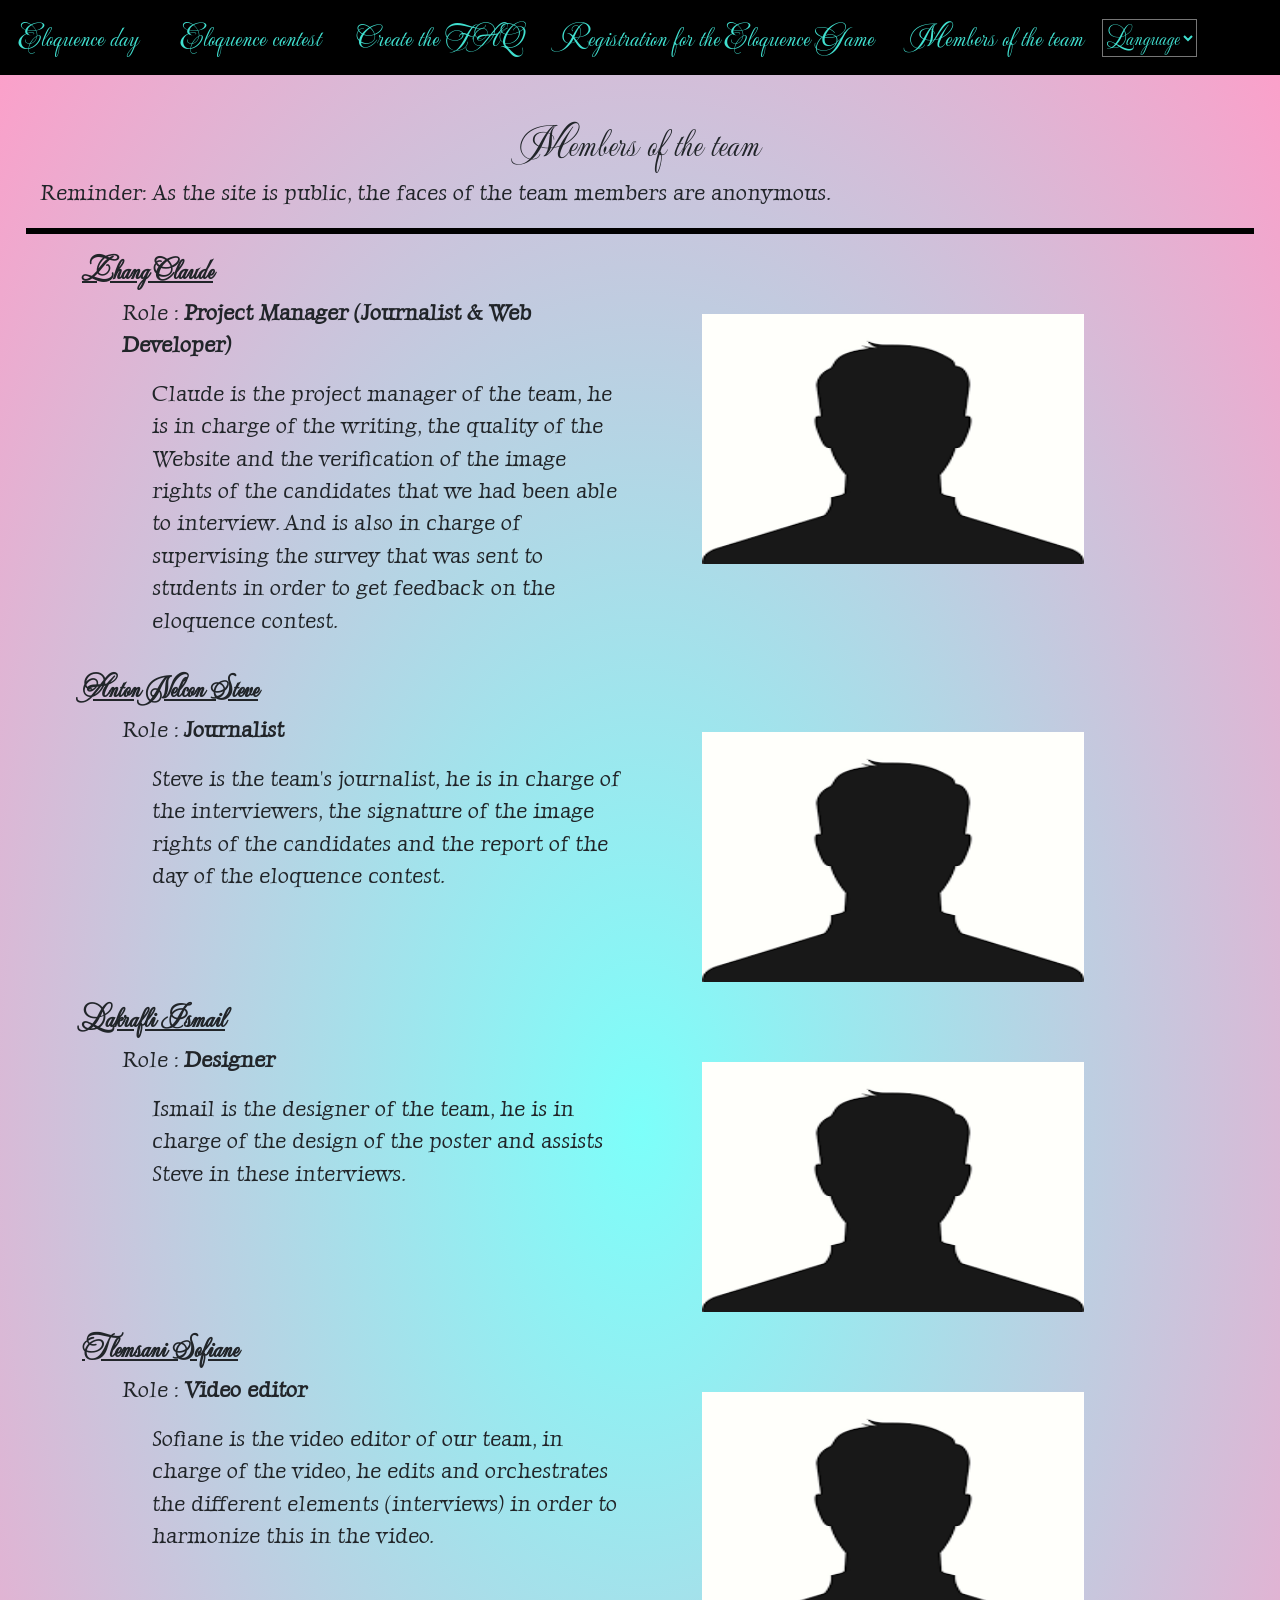
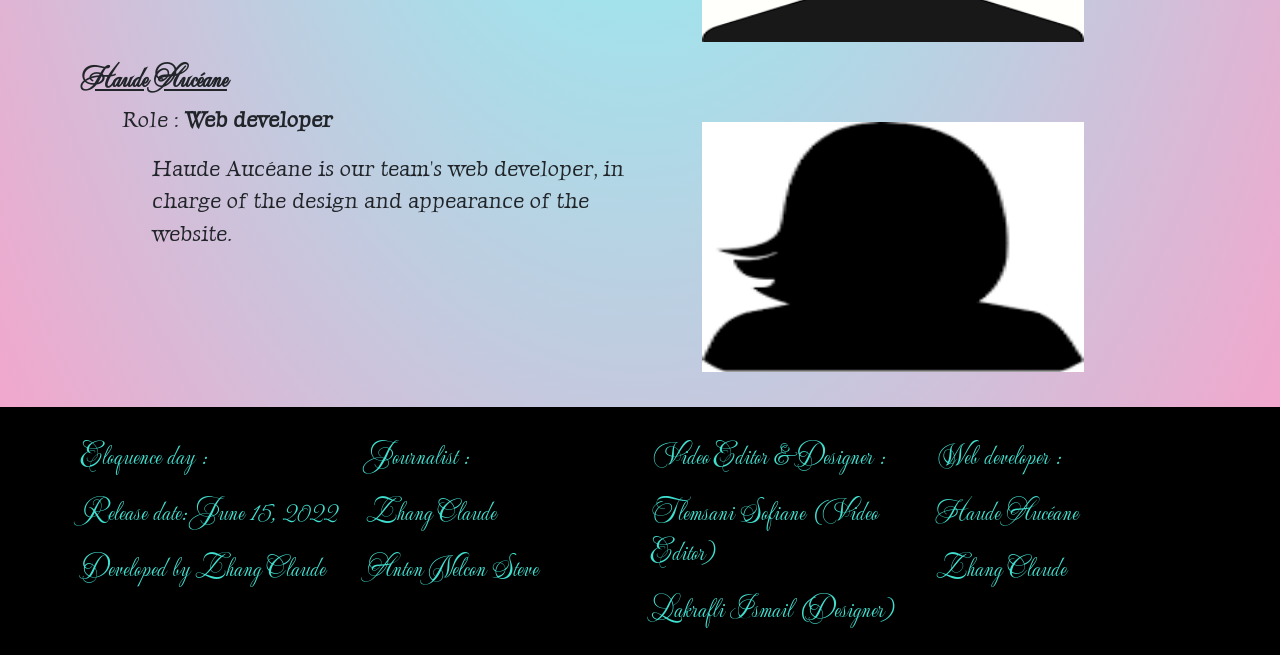
<file: Semestre 1/SAE 2.06 - Organisation d'un travail d'équipe/Site_de_leloquence/Membres_eng.html>
<!DOCTYPE html>
<html lang="eng">
<head>
<meta charset="utf-8"/>

  <link rel="shortcut icon" type="image/x-icon" href="Image\Favicon\icon.jpg" />
  <title> Members -- Eloquence website </title>
  <link rel="stylesheet" href=" Css\bootstrap.min.css">
  <link rel="stylesheet" href=" Css\Membres.css"/> 
  <link rel="stylesheet" href=" Css\All.css"/> 


</head>

<body>

<!-- navbar -->

    <nav class="navbar navbar-expand-lg navbar-dark fixed-top" >
            <a class="navbar-brand" href="Journee_eng.html#" style="color:turquoise"> Eloquence day </a>
            <button class="navbar-toggler" type="button" data-toggle="collapse" data-target="#navbarNavDropdown" aria-controls="navbarNavDropdown" aria-expanded="false" aria-label="Toggle navigation">
                <span class="navbar-toggler-icon"></span>
            </button>
            <div class="collapse navbar-collapse" id="navbarNavDropdown">
                <ul class="navbar-nav">
                    <li class="nav-item active">
                        <a class="nav-link" href="Concours_eng.html"style="color:turquoise"> Eloquence contest </a>
                    </li>
                    <li class="nav-item">
                        <a class="nav-link" href="Faq_eng.html"style="color:turquoise">Create the FAQ</a>
                    </li>

                    <li class="nav-item active">
                        <a class="nav-link" href="Jeu_eng.html"style="color:turquoise"> Registration for the Eloquence Game </a>
                    </li>

                    <li class="nav-item active">
                        <a class="nav-link" href="Membres_eng.html"style="color:turquoise"> Members of the team </a>
                    </li>
           
                </ul>

                <form name="form" id="lang" >
                    <select   onChange="location = this.options[this.selectedIndex].value;" class="changement">
                        <option>Language</option>
                        <option value="Membres.html" > French</option>
                        <option value="Membres_eng.html" > English</option>
                    </select>
                </form>


            </div>
      </nav>



<!-- Début de l'en-tête --> 

<div id="en_tete">
  <center>
    <h1 class="titre"> Members of the team </h1>
  </center>
</div>

<p class="rappel"> Reminder: As the site is public, the faces of the team members are anonymous. </p>

<div id="trait"> </div>


<!-- Début du corp "descriptif" -->

<div class="container-fluid ">
  <div class="container">
      <div class="row">
      <div class="col-sm-6">

        <h3 class="style underline nom"> <strong> Zhang Claude </strong> </h3> 
          <p class="roles"> Role : <strong> Project Manager (Journalist & Web Developer) </strong> </p>

          <p class="description"> Claude is the project manager of the team, he is in charge of the writing, the quality of the Website and the verification of the image rights of the candidates that we had been able to interview. And is also in charge of supervising the survey that was sent to students in order to get feedback on the eloquence contest.
          </p>


          </div>

<div class="col-sm-6">
  <img class="anonyme" src="Image\Membres\anonyme.jpg" alt="Image d'une personne anonyme"/>


</div></div></div></div>

  <div class="container-fluid ">
    <div class="container">
        <div class="row">
        <div class="col-sm-6">


          <h3 class="style underline nom"> <strong> Anton Nelcon Steve </strong> </h3> 
            <p class="roles"> Role : <strong> Journalist </strong> </p>

            <p class="description"> Steve is the team's journalist, he is in charge of the interviewers, the signature of the image rights of the candidates and the report of the day of the eloquence contest.
            </p>

        </div>

    <div class="col-sm-6">

      <img class="anonyme" src="Image\Membres\anonyme.jpg" alt="Image d'une personne anonyme"/>

    </div></div></div></div>

    <div class="container-fluid ">
    <div class="container">
        <div class="row">
        <div class="col-sm-6">


          <h3 class="style underline nom"> <strong> Lakrafli Ismail </strong> </h3> 
            <p class="roles"> Role : <strong> Designer </strong> </p>

            <p class="description"> Ismail is the designer of the team, he is in charge of the design of the poster and assists Steve in these interviews.
            </p>

        </div>

    <div class="col-sm-6">

      <img class="anonyme" src="Image\Membres\anonyme.jpg" alt="Image d'une personne anonyme"/>

    </div></div></div></div>


    <div class="container-fluid ">
    <div class="container">
        <div class="row">
        <div class="col-sm-6">


          <h3 class="style underline nom"> <strong> Tlemsani Sofiane </strong> </h3> 
            <p class="roles"> Role : <strong> Video editor </strong> </p>

            <p class="description"> Sofiane is the video editor of our team, in charge of the video, he edits and orchestrates the different elements (interviews) in order to harmonize this in the video.
            </p>

        </div>

    <div class="col-sm-6">

      <img class="anonyme" src="Image\Membres\anonyme.jpg" alt="Image d'une personne anonyme"/>

    </div></div></div></div>


    <div class="container-fluid ">
    <div class="container">
        <div class="row">
        <div class="col-sm-6">


          <h3 class="style underline nom"> <strong> Haude Aucéane </strong> </h3> 
            <p class="roles"> Role : <strong> Web developer </strong> </p>

            <p class="description"> Haude Aucéane is our team's web developer, in charge of the design and appearance of the website.
            </p>

        </div>

    <div class="col-sm-6">

      <img class="anonyme" src="Image\Membres\anonyme2.jpg" alt="Image d'une personne anonyme"/>

    </div></div></div></div>



<!-- Début du pied de page -->

<div class="container-fluid information">
    <div class="container">
      <div class="row">   
          <div class="col-md-3"><br/>

              <p> Eloquence day :</p> 
                         <p> Release date: June 15, 2022 </p>
                         <p> Developed by Zhang Claude </p>                     
          </div>

          <div class="col-md-3"><br/>
                  <p> Journalist :</p>
                      <p> Zhang Claude </p>
                      <p> Anton Nelcon Steve </p>
               </div>

         <div class="col-md-3"><br/>
                  <p> Video Editor & Designer :</p>
                      <p>  Tlemsani Sofiane  <span class="prestataire">(Video Editor) </span> </p>
                      <p> Lakrafli Ismail <span class="prestataire">(Designer)</span> </p>
               </div>


                <div class="col-md-3"><br/>
                      <p > Web developer : </p>
                          <p> Haude Aucéane </p>
                          <p> Zhang Claude </p>
      
               </div>

      

 </div></div></div>


<script>
  $(function () {
    $('a').popover()
  })
</script>





<script src="https://cdn.jsdelivr.net/npm/bootstrap@4.5.3/dist/js/bootstrap.bundle.min.js" integrity="    sha384-ho+j7jyWK8fNQe+A12Hb8AhRq26LrZ/JpcUGGOn+Y7RsweNrtN/tE3MoK7ZeZDyx" crossorigin="anonymous"></script>
        <script src="https://code.jquery.com/jquery-3.5.1.slim.min.js" integrity="sha384-DfXdz2htPH0lsSSs5nCTpuj/zy4C+OGpamoFVy38MVBnE+IbbVYUew+OrCXaRkfj" crossorigin="anonymous"></script>
        <script src="https://cdn.jsdelivr.net/npm/popper.js@1.16.1/dist/umd/popper.min.js" integrity="sha384-9/reFTGAW83EW2RDu2S0VKaIzap3H66lZH81PoYlFhbGU+6BZp6G7niu735Sk7lN" crossorigin="anonymous"></script>
        <script src="https://cdn.jsdelivr.net/npm/bootstrap@4.5.3/dist/js/bootstrap.min.js" integrity="sha384-w1Q4orYjBQndcko6MimVbzY0tgp4pWB4lZ7lr30WKz0vr/aWKhXdBNmNb5D92v7s" crossorigin="anonymous"></script>


</body>
</html>
</file>
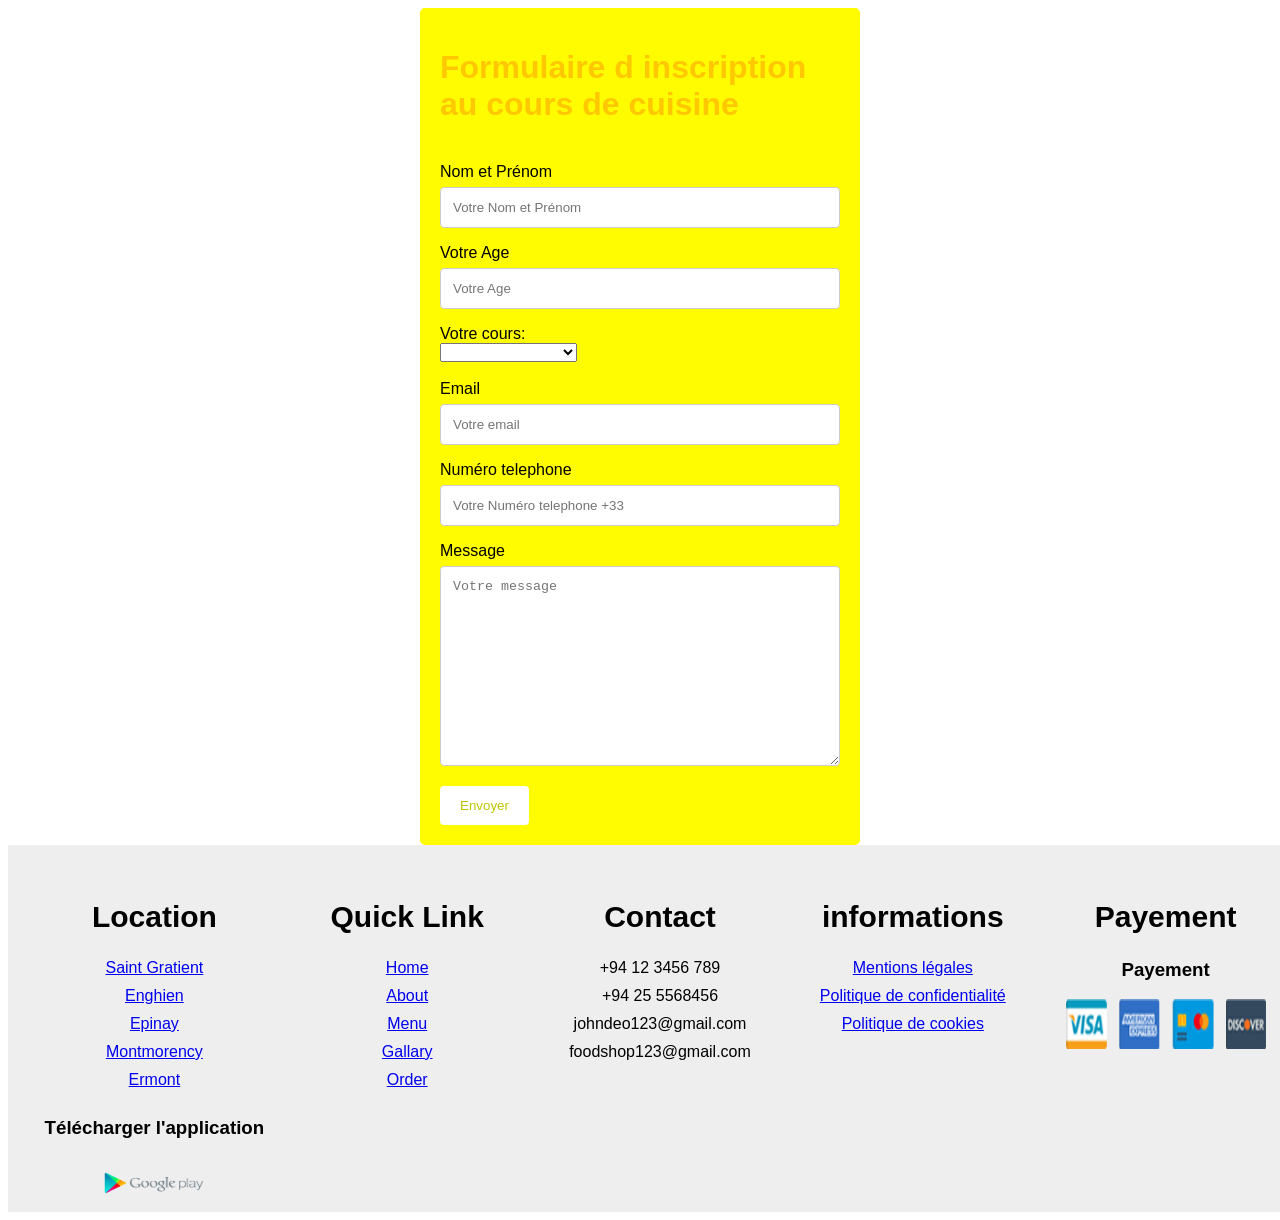
<file: Semestre 2/S105 Recueil de besoins/Lakrafli/contactcours.html>
<!DOCTYPE html>
<html lang="fr">
<head>
<meta charset="UTF-8"> 
<link rel="icon" type="image/png" href="image\logojdid.png" />
<link rel="stylesheet" href="contactcours.css">
<link href="http://fonts.cdnfonts.com/css/wittierly" rel="stylesheet">
<style>  @import url('http://fonts.cdnfonts.com/css/wittierly');</style>
<link rel="preconnect" href="https://fonts.googleapis.com">                               
<title> Petits Plats Dans Les Grands</title>
</head>
<div class="container">
  <h1>Formulaire d inscription au cours de cuisine </h1>
  <br action="/action_page.php">
    <label for="fname">Nom et Prénom</label>
    <input type="text" id="fname" name="firstname" placeholder="Votre Nom et Prénom">
    <label for="fname">Votre Age </label>
    <input type="text" id="fname" name="firstname" placeholder="Votre Age">
    

    <label for="pet-select">Votre cours:</label>

        <br><select name="pets" id="pet-select">
            <option value=""></option>
            <option value="dog">CAP Cuisine</option>
            <option value="cat">CAP Patissier</option>
            <option value="hamster">CAP Boulanger</option>
            <option value="hamster">CAP Chef Cuisinier</option>

        
        </select>
    


     <br><br><label for="emailAddress">Email</label>
    <input id="emailAddress" type="email" name="email" placeholder="Votre email">
    <label for="fname">Numéro telephone </label>
    <input type="text" id="fname" name="firstname" placeholder="Votre Numéro telephone +33">

    <label for="subject">Message</label>
    <textarea id="subject" name="subject" placeholder="Votre message" style="height:200px"></textarea>

    <input type="submit" value="Envoyer">
  </form>
</div>



    <!--Footer-->

    <footer>
        
        <div class="footer_main">

            <div class="footer_tag">
                <h2>Location</h2>
                <a  href ='https://www.google.com/search?q=Saint+Gratient&client=opera&tbm=lcl&sxsrf=ALiCzsZ7RMTvwgMEqJDZ3Nc-c11AFfKYGw%3A1667526626439&ei=4m9kY-S-GqmIxc8Psp2E2A8&ved=0ahUKEwjkt-PhtJP7AhUpRPEDHbIOAfsQ4dUDCAg&uact=5&oq=Saint+Gratient&gs_lcp=[base64]&sclient=gws-wiz-local'/><p>Saint Gratient</p></a>
                <a  href ='https://www.google.com/search?q=Enghien&client=opera&tbm=lcl&sxsrf=ALiCzsaPC1ZQcD_7xXk45lDIo1UzxL6IAQ%3A1667526606248&ei=zm9kY63fDvKNxc8P5JecuAY&ved=0ahUKEwit_pLYtJP7AhXyRvEDHeQLB2cQ4dUDCAg&uact=5&oq=Enghien&gs_lcp=[base64]&sclient=gws-wiz-local'/><p>Enghien</p></a>
                <a  href ='https://www.google.com/search?q=Epinay&client=opera&tbm=lcl&sxsrf=ALiCzsbuOjAIHiQn68UtMDrEO0RuJSNGHA%3A1667526569285&ei=qW9kY9qFEayNxc8Pp6SUwAk&ved=0ahUKEwia_sLGtJP7AhWsRvEDHScSBZgQ4dUDCAg&uact=5&oq=Epinay&gs_lcp=[base64]&sclient=gws-wiz-local'/><p>Epinay</p></a>
                <a  href ='https://www.google.com/search?q=montmorency&client=opera&hs=twU&tbm=lcl&sxsrf=ALiCzsZuzKgNURi11UM5AjaSe4pdnNSAyA%3A1667525499345&ei=e2tkY7XdFJKQxc8PqYOcuAE&oq=Montmorency&gs_lcp=[base64]&sclient=gws-wiz-local'/><p>Montmorency</p></a>
                <a  href ='https://www.google.com/search?q=ermont+eaubonne&client=opera&hs=ybp&tbm=lcl&sxsrf=ALiCzsZCdsBxx94PkUbzzcss1jbZWcb6yA%3A1667525485161&ei=bWtkY4qrCZ6Gxc8P5KO6gAk&ved=0ahUKEwjKlcnBsJP7AhUeQ_EDHeSRDpAQ4dUDCAg&uact=5&oq=ermont+eaubonne&gs_lcp=Cg1nd3Mtd2l6LWxvY2FsEAMyBAgjECcyBAgjECcyDQgAEIAEEIcCELEDEBQyBQgAEIAEMgUIABCABDIFCAAQgAQyBQgAEIAEMgUIABCABDIFCAAQgAQyBQgAEIAEUNkDWOAOYPQPaABwAHgAgAFwiAGqApIBAzIuMZgBAKABAcABAQ&sclient=gws-wiz-local'/><p>Ermont</p></a>

            </div>

            <div class="footer_tag">
                <h2>Quick Link</h2>
                <p><a href="#Home">Home</a></p>
                <p><a href="#About">About</a></p>
                <p><a href="#Menu">Menu</a></p>
                <p><a href="#Gallary">Gallary</a></p>
                <p><a href="#Order">Order</a></p>
            </div>

            <div class="footer_tag">
                <h2>Contact</h2>
                <p>+94 12 3456 789</p>
                <p>+94 25 5568456</p>
                <p>johndeo123@gmail.com</p>
                <p>foodshop123@gmail.com</p>
            </div>

            <div class="footer_tag">
                <h2>informations</h2>
                <a href="Mentionlegale.html"><p>Mentions légales</a>
				<a href="Politique.html"><p>Politique de confidentialité</a>
				<a href="cockies.html"><p>Politique de cookies</a>
                    </div>

            <div class="footer_tag">
                    <h2>Payement</h2>
                    <center><h3>Payement</h3><a href ='https://play.google.com/store/apps/details?id=com.foodcheri.seazon'/><image class="store" src="image/payment.png" alt="Icône de l&apos;application"width="200" height="50"></a>
    
                </div>
            <div class="service">
            <center><h3>Télécharger l'application</h3><a href ='https://play.google.com/store/apps/details?id=com.foodcheri.seazon'/><image class="store" src="image/googleplay.png" alt="Icône de l&apos;application"width="100" height="50"></a>
           
              </div>
        </div>


    </footer>
</file>
<file: Semestre 2/S105 Recueil de besoins/Lakrafli/contactcours.css>
body {font-family: Arial, Helvetica, sans-serif;
  padding: 0px;}

input[type=text], textarea, input[type=email] {
  width: 100%;
  padding: 12px;
  border: 1px solid #ccc;
  border-radius: 4px;
  box-sizing: border-box;
  margin-top: 6px;
  margin-bottom: 16px;
  margin-right: 0px;
  margin-left: 0px;
  resize: vertical;
}
label{margin-right: 0px;
  margin-left: 0px;
  width: 100%;}

input[type=submit] {
  background-color: #ffffff;
  color: rgb(188, 198, 0);
  padding: 12px 20px;
  border: none;
  border-radius: 4px;
  cursor: pointer;
}

input[type=submit]:hover {
  background-color: #282b1c;
}

.container {
  /* Ajouter box-sizing */
  box-sizing : border-box;
  border-radius:5px;
  background-color:#fffb00;
  padding:20px;
  width: 100%;
  /* redéfinition 400 + 2*20 */
  max-width: 440px;
  margin:0 auto;
}
h1  {
  color: #ffc800;
  width: 100%;
}
/*Footer*/
footer{
  width: 100%;
  padding: 30px 0 0 20px;
  background: #eeeeee;
}

footer .footer_main{
  display: grid;
  grid-template-columns: 1fr 1fr 1fr 1fr 1fr;
}

footer .footer_main .footer_tag{
  text-align: center;
}

footer .footer_main .footer_tag h2{
  color: #000;
  margin-bottom: 25px;
  font-size: 30px;
}

footer .footer_main .footer_tag p{
  margin: 10px 0;
}

footer .footer_main .footer_tag i{
  margin: 0 5px;
  cursor: pointer;
}

footer .footer_main .footer_tag i:hover{
  color: #fac031;
}

footer .end{
  display: flex;
  align-items: center;
  justify-content: center;
  padding: 15px;
}
/*designe b*/
footer .end span{
  color: #f1fe00;
  margin-left: 10px;
}
/*ascenseur*/
::-webkit-scrollbar{
  width: 13px;
}

::-webkit-scrollbar-track{
  border-radius: 10px;
  box-shadow: inset 0 0 5px rgba(0,0,0,0.5);
}

::-webkit-scrollbar-thumb{
  background: #f1f102;
  border-radius: 15px;
}
</file>
